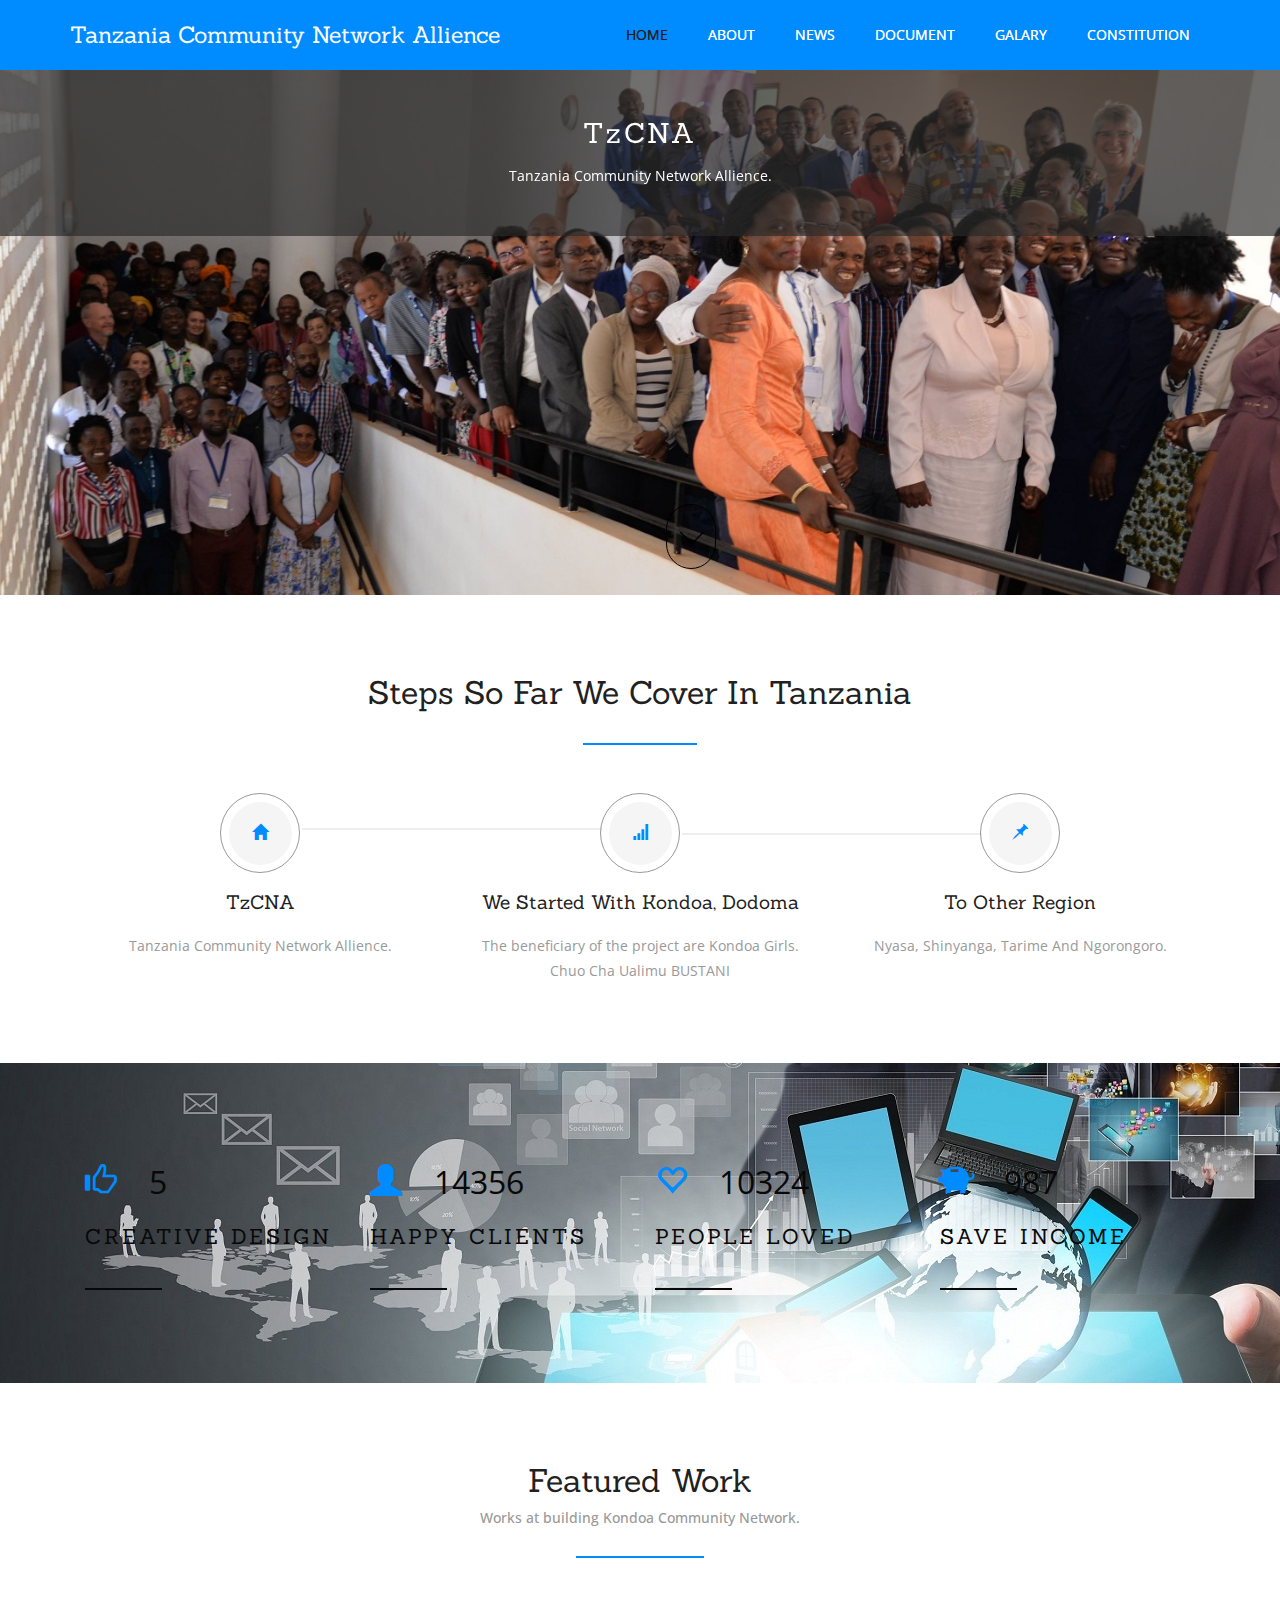
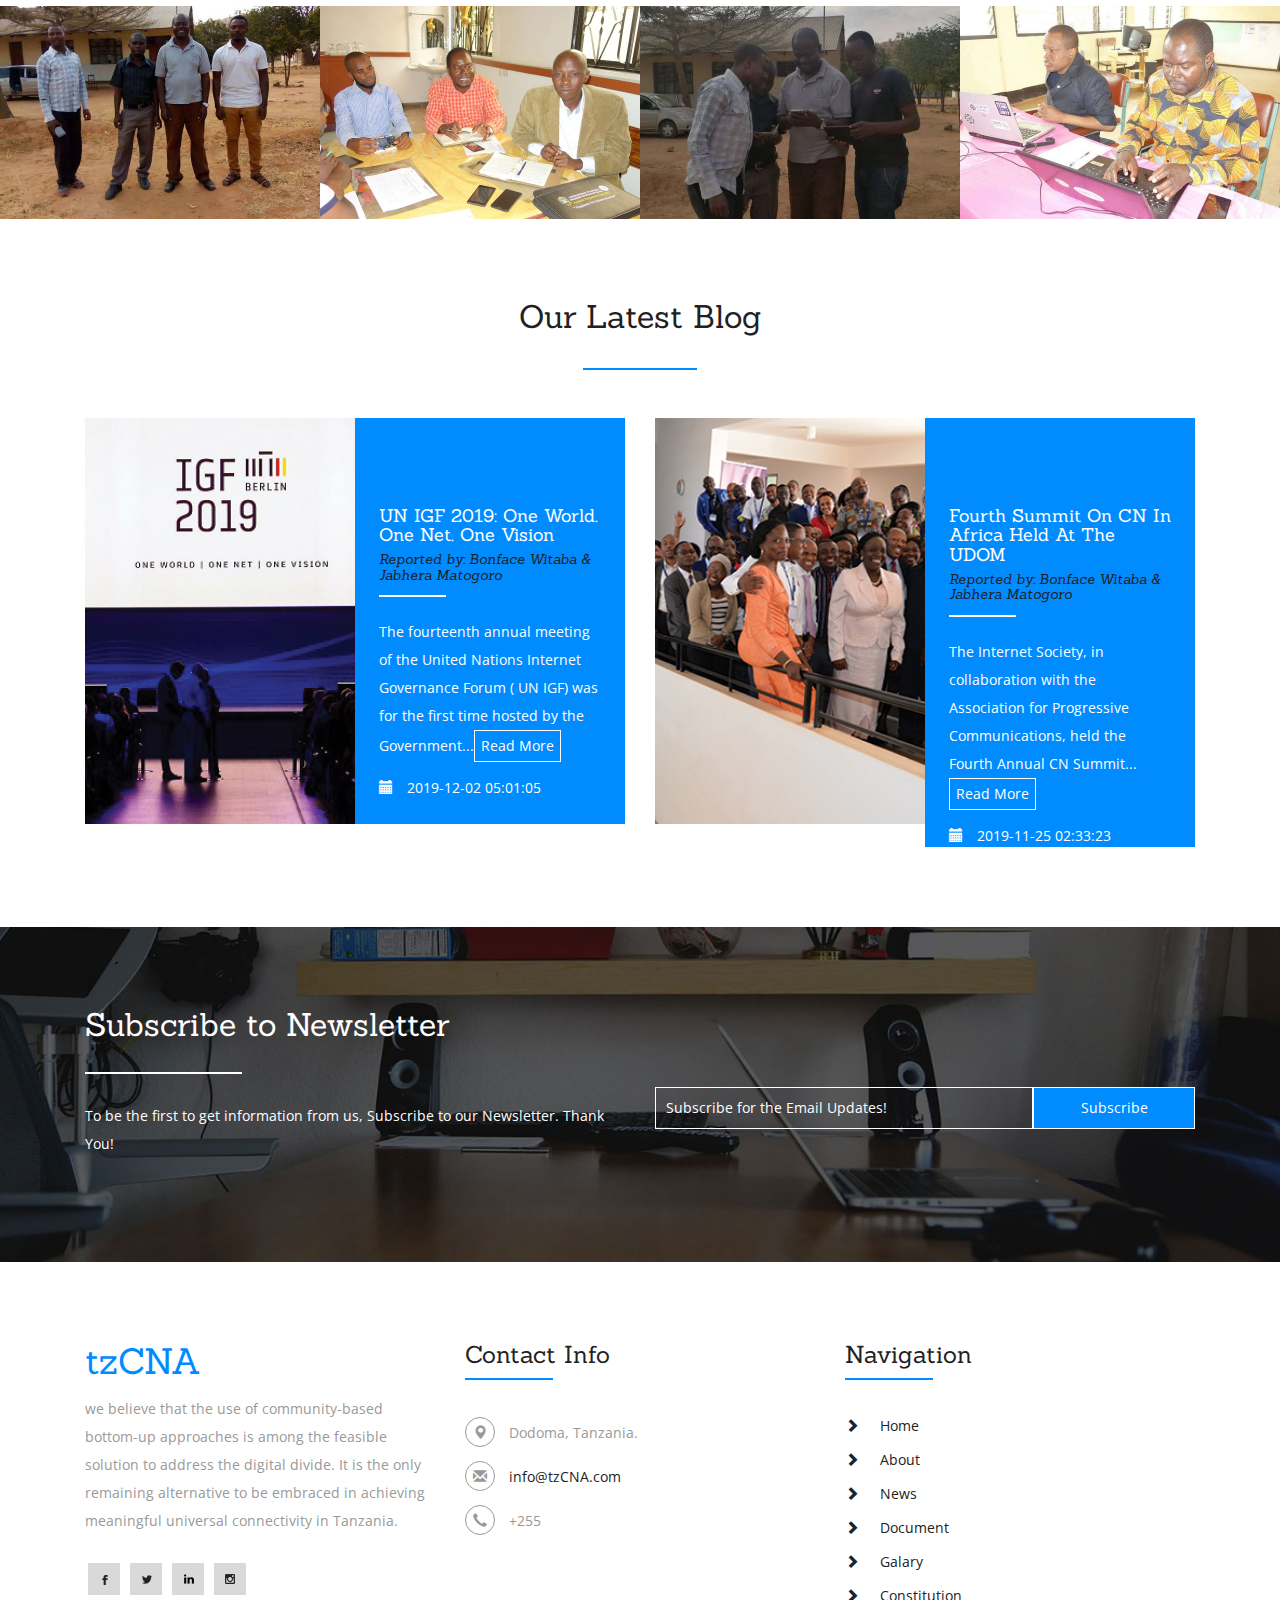
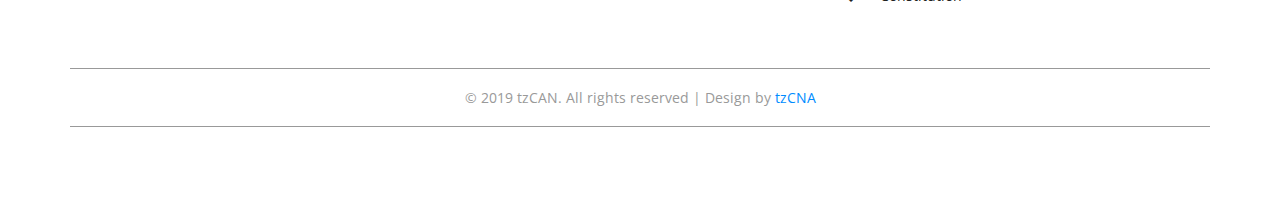
<file: index.html>
<!DOCTYPE html>
<html>
<head>
<link rel="icon" href="images/logo.png" type="image/png" sizes="16x16"/>
<title>tzCNA | Tanzania Community network Allience</title>
<!-- for-mobile-apps -->
<meta name="viewport" content="width=device-width, initial-scale=1">
<meta http-equiv="Content-Type" content="text/html; charset=utf-8" />
<meta name="keywords" content="Tanzania Community network Allience, internet society, ISOC, community network, Kondoa community network, KCN" />
<script type="application/x-javascript"> addEventListener("load", function() { setTimeout(hideURLbar, 0); }, false);
		function hideURLbar(){ window.scrollTo(0,1); } </script>
<!-- //for-mobile-apps -->
<link href="css/bootstrap.css" rel="stylesheet" type="text/css" media="all" />
<link href="css/style.css" rel="stylesheet" type="text/css" media="all" />
<!-- js -->
<script type="text/javascript" src="js/jquery-2.1.4.min.js"></script>
<!-- //js -->
<link href='//fonts.googleapis.com/css?family=Sanchez:400,400italic' rel='stylesheet' type='text/css'>
<link href='//fonts.googleapis.com/css?family=Open+Sans:400,300,300italic,400italic,600,600italic,700,700italic,800,800italic' rel='stylesheet' type='text/css'>
<!-- start-smoth-scrolling -->
<script type="text/javascript" src="js/move-top.js"></script>
<script type="text/javascript" src="js/easing.js"></script>
<script type="text/javascript">
	jQuery(document).ready(function($) {
		$(".scroll").click(function(event){		
			event.preventDefault();
			$('html,body').animate({scrollTop:$(this.hash).offset().top},1000);
		});
	});
</script>
<!-- start-smoth-scrolling -->
</head>
	
<body>
<!--navigation-->
	<div class="top-nav">
		<div class="container">
			<nav class="navbar navbar-default">
				<div class="navbar-header navbar-left">
					<button type="button" class="navbar-toggle collapsed" data-toggle="collapse" data-target="#bs-example-navbar-collapse-1">
						<span class="sr-only">Toggle navigation</span>
						<span class="icon-bar"></span>
						<span class="icon-bar"></span>
						<span class="icon-bar"></span>
					</button>
					<h4><a class="navbar-brand" href="index.html">Tanzania Community Network Allience</a></h4>
				</div>
				<!-- Collect the nav links, forms, and other content for toggling -->
				<div class="collapse navbar-collapse navbar-right" id="bs-example-navbar-collapse-1">
					<nav class="menu menu--shylock">
						<ul class="nav navbar-nav link-effect-7" id="link-effect-7">
							<li class="active"><a href="index.html" data-hover="Home">Home</a></li>
							<li><a href="about.html" data-hover="About">About</a></li>
							<li><a href="news.html" data-hover="News">News</a></li>
							<li><a href="#" data-hover="Document">Document</a></li>
							<li><a href="#" data-hover="Galary">Galary</a></li>
							<li><a href="#" data-hover="Constitution">Constitution</a></li>
						</ul>
					</nav>
				</div>
			</nav>	
		</div>	
	</div>	
<!--navigation-->
<!-- banner -->
	<div class="banner">
		<div class="w3l_banner_info">
			<div class="container">
				<section class="slider">
					<div class="flexslider">
						<ul class="slides">
							<li>
								<div class="w3l_banner_info_grid">
									<h3>tzCNA</h3>
									<p>Tanzania Community Network Allience.</p>
								</div>
							</li>
						</ul>
					</div>
				</section>
						<!-- flexSlider -->
							<link rel="stylesheet" href="css/flexslider.css" type="text/css" media="screen" property="" />
							<script defer src="js/jquery.flexslider.js"></script>
							<script type="text/javascript">
							$(window).load(function(){
							  $('.flexslider').flexslider({
								animation: "slide",
								start: function(slider){
								  $('body').removeClass('loading');
								}
							  });
							});
						  </script>
						<!-- //flexSlider -->
				<div class="w3ls_banner_scroll">
					<a href="#blog" class="scroll"></a>
				</div>
			</div>
		</div>
	</div>
<!-- //banner -->
<!-- steps -->
	<div class="steps">
		<div class="container">
			<h3 class="head">Steps so far we cover in Tanzania</h3>
			<p class="urna"></p>
			<div class="wthree_steps_grids">
				<div class="col-md-4 wthree_steps_grid">
					<div class="wthree_steps_grid1 wthree_steps_grid1_after">
						<div class="wthree_steps_grid1_sub">
							<span class="glyphicon glyphicon-home" aria-hidden="true"></span>
						</div>
					</div>
					<h4>tzCNA</h4>
					<p>Tanzania Community Network Allience. </p>
				</div>
				<div class="col-md-4 wthree_steps_grid">
					<div class="wthree_steps_grid1 wthree_steps_grid1_after">
						<div class="wthree_steps_grid1_sub">
							<span class="glyphicon glyphicon-signal" aria-hidden="true"></span>
						</div>
					</div>
					<h4>We started with Kondoa, Dodoma</h4>
					<p>The beneficiary of the project are Kondoa Girls. Chuo Cha Ualimu BUSTANI </p>
				</div>
				<div class="col-md-4 wthree_steps_grid">
					<div class="wthree_steps_grid1">
						<div class="wthree_steps_grid1_sub">
							<span class="glyphicon glyphicon-pushpin" aria-hidden="true"></span>
						</div>
					</div>
					<h4>To other region</h4>
					<p>Nyasa, Shinyanga, Tarime And Ngorongoro.</p>
				</div>
				<div class="clearfix"> </div>
			</div>
		</div>
	</div>
<!-- //steps -->
<!-- count-down -->
	<div class="count">
		<div class="container">
			<div class="col-md-3 agile_count_grid">
				<div class="agile_count_grid_left">
					<span class="glyphicon glyphicon-thumbs-up" aria-hidden="true"></span>
				</div>
				<div class="agile_count_grid_right">
					<p class="counter">5</p> 
				</div>
				<div class="clearfix"> </div>
				<h3>Creative Design</h3>
			</div>
			<div class="col-md-3 agile_count_grid">
				<div class="agile_count_grid_left">
					<span class="glyphicon glyphicon-user" aria-hidden="true"></span>
				</div>
				<div class="agile_count_grid_right">
					<p class="counter">14356</p> 
				</div>
				<div class="clearfix"> </div>
				<h3>Happy Clients</h3>
			</div>
			<div class="col-md-3 agile_count_grid">
				<div class="agile_count_grid_left">
					<span class="glyphicon glyphicon-heart-empty" aria-hidden="true"></span>
				</div>
				<div class="agile_count_grid_right">
					<p class="counter">10324</p> 
				</div>
				<div class="clearfix"> </div>
				<h3>People Loved</h3>
			</div>
			<div class="col-md-3 agile_count_grid">
				<div class="agile_count_grid_left">
					<span class="glyphicon glyphicon-piggy-bank" aria-hidden="true"></span>
				</div>
				<div class="agile_count_grid_right">
					<p class="counter">987</p> 
				</div>
				<div class="clearfix"> </div>
				<h3>Save Income</h3>
			</div>
			<div class="clearfix"> </div>
				<!-- Starts-Number-Scroller-Animation-JavaScript -->
					<script src="js/waypoints.min.js"></script> 
					<script src="js/counterup.min.js"></script> 
					<script>
						jQuery(document).ready(function( $ ) {
							$('.counter').counterUp({
								delay: 20,
								time: 1000
							});
						});
					</script>
				<!-- //Starts-Number-Scroller-Animation-JavaScript -->
		</div>
	</div>
<!-- //count-down -->
<!-- work -->
	<div class="work">
		<h3 class="head">Featured Work</h3>
		<p class="urna">Works at building Kondoa Community Network.</p>
		<div class="agileits_work_grids">
			<ul id="flexiselDemo1">			
				<li>
					<div class="agileits_work_grid view view-sixth">
						<img src="images/11.jpg" alt=" " class="img-responsive" />
						<div class="mask">
							<a href="#" class="info">Read More</a>
						</div>
					</div>
				</li>
				<li>
					<div class="agileits_work_grid view view-sixth">
						<img src="images/15.jpg" alt=" " class="img-responsive" />
						<div class="mask">
							<a href="#" class="info">Read More</a>
						</div>
					</div>
				</li>
				<li>
					<div class="agileits_work_grid view view-sixth">
						<img src="images/14.jpg" alt=" " class="img-responsive" />
						<div class="mask">
							<a href="#" class="info">Read More</a>
						</div>
					</div>
				</li>
				<li>
					<div class="agileits_work_grid view view-sixth">
						<img src="images/12.jpg" alt=" " class="img-responsive" />
						<div class="mask">
							<a href="#" class="info">Read More</a>
						</div>
					</div>
				</li>
			</ul>
				<script type="text/javascript">
					$(window).load(function() {
						$("#flexiselDemo1").flexisel({
							visibleItems: 4,
							animationSpeed: 1000,
							autoPlay: true,
							autoPlaySpeed: 3000,    		
							pauseOnHover: true,
							enableResponsiveBreakpoints: true,
							responsiveBreakpoints: { 
								portrait: { 
									changePoint:480,
									visibleItems: 1
								}, 
								landscape: { 
									changePoint:640,
									visibleItems:2
								},
								tablet: { 
									changePoint:768,
									visibleItems: 3
								}
							}
						});
						
					});
				</script>
				<script type="text/javascript" src="js/jquery.flexisel.js"></script>
		</div>
	</div>
<!-- //work -->
<!-- blog -->
	<div class="blog" id="blog">
		<div class="container">
			<h3 class="head">Our Latest Blog</h3>
			<p class="urna"></p>
			<div class="w3_blog_grids">
				<div class="col-md-6 w3_blog_grid">
					<div class="col-md-6 w3_blog_grid_left">
						<a href="#"><img src="images/7.jpg" alt=" " class="img-responsive" /></a>
					</div>
					<div class="col-md-6 w3_blog_grid_right">
						<h4><a href="#">UN IGF 2019: One World. One Net. One Vision</a></h4>
						<h5>Reported by: Bonface Witaba & Jabhera Matogoro</h5>
						<p> The fourteenth annual meeting of the United Nations 
							Internet Governance Forum ( UN IGF) was for the first time hosted by the Government...<a href="news-igf.html" class="info"><input type="submit"  value="Read More"></a>	
						</p>
						<ul>
							<li><span class="glyphicon glyphicon-calendar" aria-hidden="true"></span>2019-12-02 05:01:05</li>
							<li><span class="" aria-hidden="true"></span><a href="#"></a></li>
						</ul>
					</div>
					<div class="clearfix"> </div>
				</div>
				<div class="col-md-6 w3_blog_grid">
					<div class="col-md-6 w3_blog_grid_left">
						<a href="#"><img src="images/8.jpg" alt=" " class="img-responsive" /></a>
					</div>
					<div class="col-md-6 w3_blog_grid_right">
						<h4><a href="#">Fourth Summit on CN in Africa held at the UDOM</a></h4>
						<h5>Reported by: Bonface Witaba & Jabhera Matogoro</h5>
						<p> The Internet Society, in collaboration with the 
							Association for Progressive Communications, held the Fourth Annual CN Summit...<a href="news.html" class="info"><input type="submit"  value="Read More"></a>
						</p>
						<ul>
								<li><span class="glyphicon glyphicon-calendar" aria-hidden="true"></span>2019-11-25 02:33:23</li>
								<li><span class="" aria-hidden="true"></span><a href="#"></a></li>
						</ul>
					</div>
					<div class="clearfix"> </div>
				</div>
				<div class="clearfix"> </div>
			</div>
		</div>
	</div>
<!-- //blog -->
<!-- newsletter -->
	<div class="newsletter">
		<div class="container">
			<div class="col-md-6 w3agile_newsletter_left">
				<h3>Subscribe to Newsletter</h3>
				<p>To be the first to get information from us, Subscribe to our Newsletter. Thank You!</p>
			</div>
			<div class="col-md-6 w3agile_newsletter_right">
				<form action="#" method="post">
					<input type="email" name="Email" value="Subscribe for the Email Updates!" onfocus="this.value = '';" onblur="if (this.value == '') {this.value = 'Email';}" required="">
					<input type="submit" value="Subscribe">
				</form>
			</div>
			<div class="clearfix"> </div>
		</div>
	</div>
<!-- //newsletter -->
<!-- footer -->
	<div class="footer">
		<div class="container">
			<div class="agileinfo_footer_grids">
				<div class="col-md-4 agileinfo_footer_grid">
					<h2><a href="index.html">tzCNA</a></h2>
					<p>we believe that the use of community-based bottom-up approaches is among the feasible solution to address the digital divide. 
						It is the only remaining alternative to be embraced in achieving meaningful universal connectivity in Tanzania.</p>
					<ul class="social-icons">
						<li><a href="#" class="icon-button twitter"><i class="icon-twitter"></i><span></span></a></li>
						<li><a href="#" class="icon-button google"><i class="icon-google"></i><span></span></a></li>
						<li><a href="#" class="icon-button v"><i class="icon-v"></i><span></span></a></li>
						<li><a href="#" class="icon-button pinterest"><i class="pinterest"></i><span></span></a></li>
					</ul>
				</div>
				<div class="col-md-4 agileinfo_footer_grid">
					<h3>Contact Info</h3>
					<ul class="agileinfo_footer_grid_list">
						<li><i class="glyphicon glyphicon-map-marker" aria-hidden="true"></i>Dodoma, Tanzania.</li>
						<li><i class="glyphicon glyphicon-envelope" aria-hidden="true"></i><a href="#">info@tzCNA.com</a></li>
						<li><i class="glyphicon glyphicon-earphone" aria-hidden="true"></i>+255</li>
					</ul>
				</div>
				<div class="col-md-4 agileinfo_footer_grid">
					<h3>Navigation</h3>
					<ul class="agileinfo_footer_grid_nav">
						<li><span class="glyphicon glyphicon-chevron-right" aria-hidden="true"></span><a href="index.html">Home</a></li>
						<li><span class="glyphicon glyphicon-chevron-right" aria-hidden="true"></span><a href="about.html">About</a></li>
						<li><span class="glyphicon glyphicon-chevron-right" aria-hidden="true"></span><a href="news.html">News</a></li>
						<li><span class="glyphicon glyphicon-chevron-right" aria-hidden="true"></span><a href="#">Document</a></li>
						<li><span class="glyphicon glyphicon-chevron-right" aria-hidden="true"></span><a href="#">Galary</a></li>
						<li><span class="glyphicon glyphicon-chevron-right" aria-hidden="true"></span><a href="#">Constitution</a></li>
					</ul>
				</div>
				<div class="clearfix"> </div>
			</div>
			<div class="w3agile_footer_copy">
				<p>&copy; 2019 tzCAN. All rights reserved | Design by <a href="#">tzCNA</a></p>
			</div>
		</div>
	</div>
<!-- //footer -->
<!-- for bootstrap working -->
	<script src="js/bootstrap.js"></script>
<!-- //for bootstrap working -->
<!-- here stars scrolling icon -->
	<script type="text/javascript">
		$(document).ready(function() {
			/*
				var defaults = {
				containerID: 'toTop', // fading element id
				containerHoverID: 'toTopHover', // fading element hover id
				scrollSpeed: 1200,
				easingType: 'linear' 
				};
			*/
								
			$().UItoTop({ easingType: 'easeOutQuart' });
								
			});
	</script>
<!-- //here ends scrolling icon -->
</body>
</html>
</file>
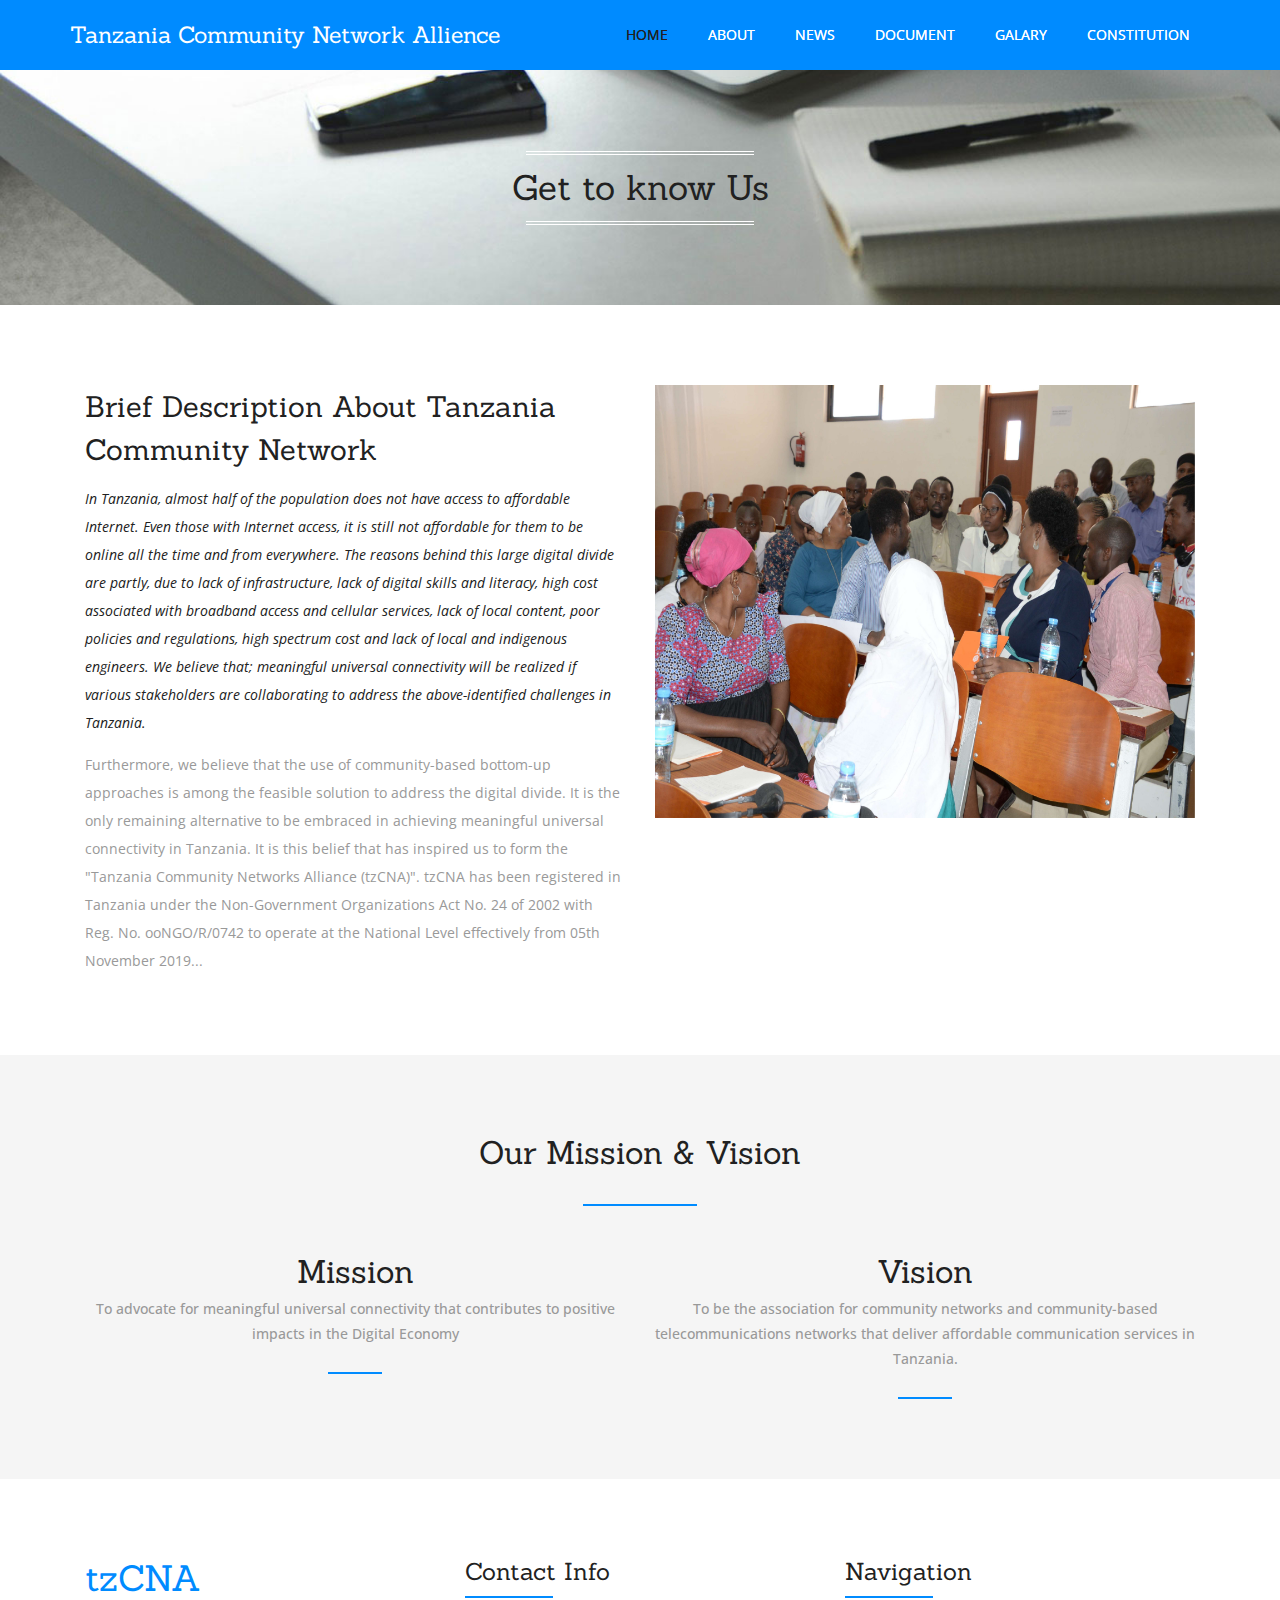
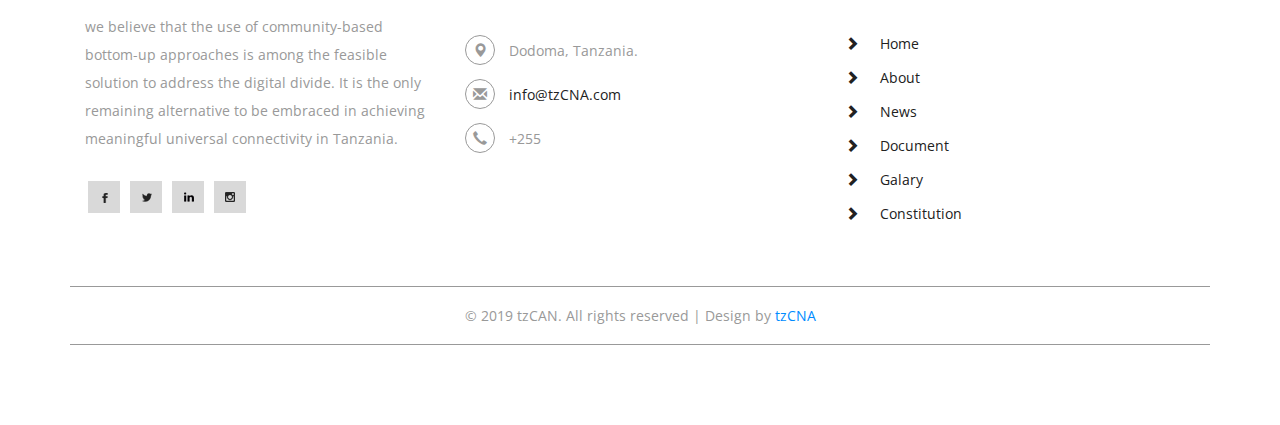
<file: about.html>
<!DOCTYPE html>
<html>
<head>
<link rel="icon" href="images/logo.png" type="image/png" sizes="16x16"/>
<title>tzCNA | Tanzania Community network Allience</title>
<!-- for-mobile-apps -->
<meta name="viewport" content="width=device-width, initial-scale=1">
<meta http-equiv="Content-Type" content="text/html; charset=utf-8" />
<meta name="keywords" content="Tanzania Community network Allience, internet society, ISOC, community network, Kondoa community network, KCN" />
<script type="application/x-javascript"> addEventListener("load", function() { setTimeout(hideURLbar, 0); }, false);
		function hideURLbar(){ window.scrollTo(0,1); } </script>
<!-- //for-mobile-apps -->
<link href="css/bootstrap.css" rel="stylesheet" type="text/css" media="all" />
<link href="css/style.css" rel="stylesheet" type="text/css" media="all" />
<!-- js -->
<script type="text/javascript" src="js/jquery-2.1.4.min.js"></script>
<!-- //js -->
<link href='//fonts.googleapis.com/css?family=Sanchez:400,400italic' rel='stylesheet' type='text/css'>
<link href='//fonts.googleapis.com/css?family=Open+Sans:400,300,300italic,400italic,600,600italic,700,700italic,800,800italic' rel='stylesheet' type='text/css'>
<!-- start-smoth-scrolling -->
<script type="text/javascript" src="js/move-top.js"></script>
<script type="text/javascript" src="js/easing.js"></script>
<script type="text/javascript">
	jQuery(document).ready(function($) {
		$(".scroll").click(function(event){		
			event.preventDefault();
			$('html,body').animate({scrollTop:$(this.hash).offset().top},1000);
		});
	});
</script>
<!-- start-smoth-scrolling -->
</head>
	
<body>
<!--navigation-->
	<div class="top-nav">
		<div class="container">
			<nav class="navbar navbar-default">
				<div class="navbar-header navbar-left">
					<button type="button" class="navbar-toggle collapsed" data-toggle="collapse" data-target="#bs-example-navbar-collapse-1">
						<span class="sr-only">Toggle navigation</span>
						<span class="icon-bar"></span>
						<span class="icon-bar"></span>
						<span class="icon-bar"></span>
					</button>
					<h4><a class="navbar-brand" href="index.html">Tanzania Community Network Allience</a></h4>
				</div>
				<!-- Collect the nav links, forms, and other content for toggling -->
				<div class="collapse navbar-collapse navbar-right" id="bs-example-navbar-collapse-1">
					<nav class="menu menu--shylock">
						<ul class="nav navbar-nav link-effect-7" id="link-effect-7">
							<li class="active"><a href="index.html" data-hover="Home">Home</a></li>
							<li><a href="about.html" data-hover="About">About</a></li>
							<li><a href="news.html" data-hover="News">News</a></li>
							<li><a href="#" data-hover="Document">Document</a></li>
							<li><a href="#" data-hover="Galary">Galary</a></li>
							<li><a href="#" data-hover="Constitution">Constitution</a></li>
						</ul>
					</nav>
				</div>
			</nav>	
		</div>	
	</div>	
<!--navigation-->
<!-- banner1 -->
	<div class="banner1">
		<div class="container">
			<h3>Get to know Us</h3>
		</div>
	</div>
<!-- //banner1 -->
<!-- about -->
	<div class="about">
		<div class="container">
			<div class="col-md-6 w3_about_grid">
				<h3>Brief Description about Tanzania community network </h3>
				<p><i>In Tanzania, almost half of the population does not have access to affordable Internet. 
					Even those with Internet access, it is still not affordable for them to be online all the time and from everywhere. 
					The reasons behind this large digital divide are partly, due to lack of infrastructure, lack of digital skills and literacy, 
					high cost associated with broadband access and cellular services, lack of local content, poor policies and regulations, 
					high spectrum cost and lack of local and indigenous engineers. We believe that; 
					meaningful universal connectivity will be realized if various stakeholders are collaborating to address the above-identified challenges in Tanzania.</i>
					
					Furthermore, we believe that the use of community-based bottom-up approaches is among the feasible solution to address the digital divide. 
					It is the only remaining alternative to be embraced in achieving meaningful universal connectivity in Tanzania. 
					It is this belief that has inspired us to form the "Tanzania Community Networks Alliance (tzCNA)". 
					tzCNA has been registered in Tanzania under the Non-Government Organizations Act No. 24 of 2002 with Reg. No. ooNGO/R/0742 to operate at the National Level effectively from 05th November 2019...
				</p>
			</div>
			<div class="col-md-6 w3_about_grid">
				<img src="images/16.jpg" alt=" " class="img-responsive" />
			</div>
			<div class="clearfix"> </div>
		</div>
	</div>
<!-- //about -->
<!-- skills -->
	<div class="skills">
		<div class="container">
			<h3 class="head">Our Mission & Vision</h3>
			<p class="urna"></p>
			<div class="agileits_skills_grids">
				<div class="col-md-6 agileits_skills_grid">
					<div class='bar_group'>
						<h3 class="head">Mission</h3>
						<p class="urna"> To advocate for meaningful universal connectivity 
							that contributes to positive impacts in the Digital Economy
						</p>
					</div>
				</div>
				<div class="col-md-6 agileits_skills_grid">
					<div class='bar_group'>
						<h3 class="head">Vision</h3>
						<p class="urna">To be the association for community networks and community-based 
										telecommunications networks that deliver affordable communication services in Tanzania.
						</p>
					</div>
				</div>
				<div class="clearfix"> </div>
			</div>
			<script src="js/bars.js"></script>
		</div>
	</div>
<!-- //skills -->

<!-- footer -->
	<div class="footer">
		<div class="container">
			<div class="agileinfo_footer_grids">
				<div class="col-md-4 agileinfo_footer_grid">
					<h2><a href="index.html">tzCNA</a></h2>
					<p>we believe that the use of community-based bottom-up approaches is among the feasible solution to address the digital divide. 
						It is the only remaining alternative to be embraced in achieving meaningful universal connectivity in Tanzania.</p>
					<ul class="social-icons">
						<li><a href="#" class="icon-button twitter"><i class="icon-twitter"></i><span></span></a></li>
						<li><a href="#" class="icon-button google"><i class="icon-google"></i><span></span></a></li>
						<li><a href="#" class="icon-button v"><i class="icon-v"></i><span></span></a></li>
						<li><a href="#" class="icon-button pinterest"><i class="pinterest"></i><span></span></a></li>
					</ul>
				</div>
				<div class="col-md-4 agileinfo_footer_grid">
					<h3>Contact Info</h3>
					<ul class="agileinfo_footer_grid_list">
						<li><i class="glyphicon glyphicon-map-marker" aria-hidden="true"></i>Dodoma, Tanzania.</li>
						<li><i class="glyphicon glyphicon-envelope" aria-hidden="true"></i><a href="#">info@tzCNA.com</a></li>
						<li><i class="glyphicon glyphicon-earphone" aria-hidden="true"></i>+255</li>
					</ul>
				</div>
				<div class="col-md-4 agileinfo_footer_grid">
					<h3>Navigation</h3>
					<ul class="agileinfo_footer_grid_nav">
						<li><span class="glyphicon glyphicon-chevron-right" aria-hidden="true"></span><a href="index.html">Home</a></li>
						<li><span class="glyphicon glyphicon-chevron-right" aria-hidden="true"></span><a href="about.html">About</a></li>
						<li><span class="glyphicon glyphicon-chevron-right" aria-hidden="true"></span><a href="news.html">News</a></li>
						<li><span class="glyphicon glyphicon-chevron-right" aria-hidden="true"></span><a href="#">Document</a></li>
						<li><span class="glyphicon glyphicon-chevron-right" aria-hidden="true"></span><a href="#">Galary</a></li>
						<li><span class="glyphicon glyphicon-chevron-right" aria-hidden="true"></span><a href="#">Constitution</a></li>
					</ul>
				</div>
				<div class="clearfix"> </div>
			</div>
			<div class="w3agile_footer_copy">
				<p>&copy; 2019 tzCAN. All rights reserved | Design by <a href="#">tzCNA</a></p>
			</div>
		</div>
	</div>
<!-- //footer -->
<!-- for bootstrap working -->
	<script src="js/bootstrap.js"></script>
<!-- //for bootstrap working -->
<!-- here stars scrolling icon -->
	<script type="text/javascript">
		$(document).ready(function() {
			/*
				var defaults = {
				containerID: 'toTop', // fading element id
				containerHoverID: 'toTopHover', // fading element hover id
				scrollSpeed: 1200,
				easingType: 'linear' 
				};
			*/
								
			$().UItoTop({ easingType: 'easeOutQuart' });
								
			});
	</script>
<!-- //here ends scrolling icon -->
</body>
</html>
</file>
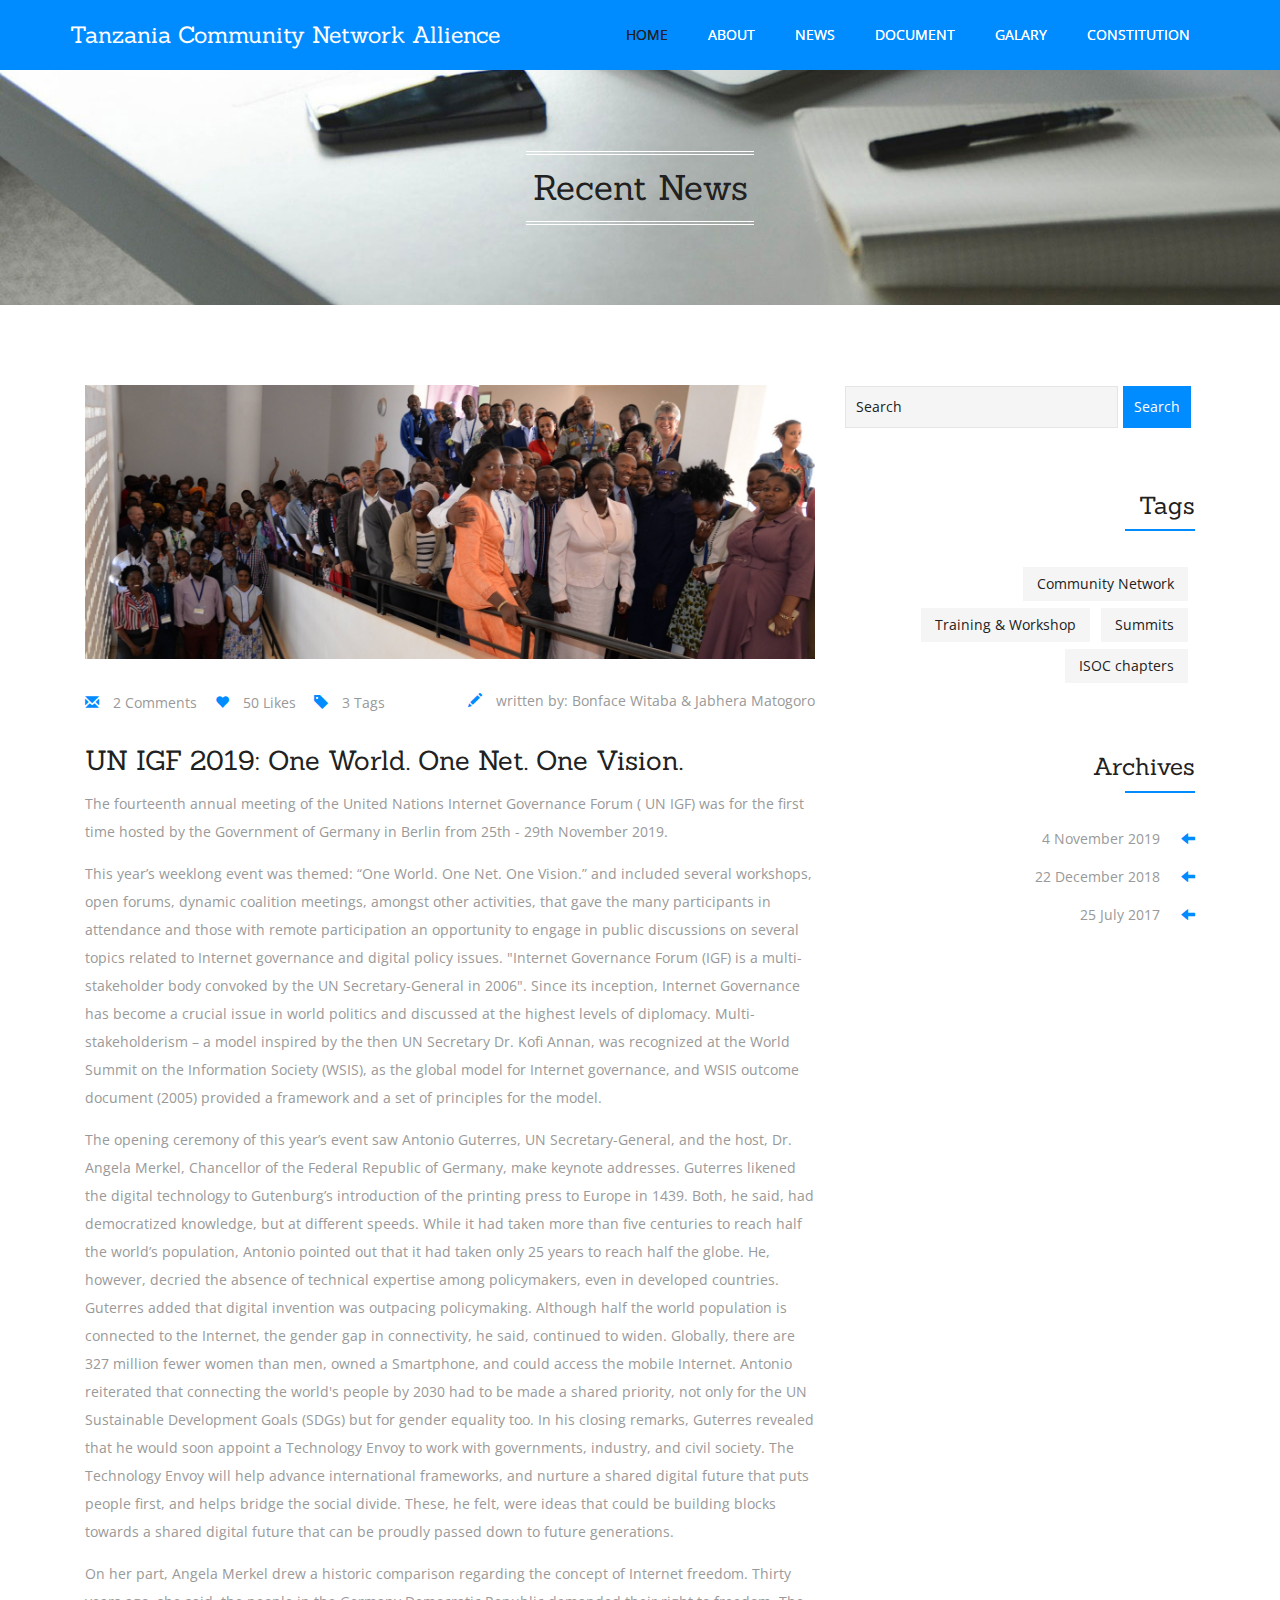
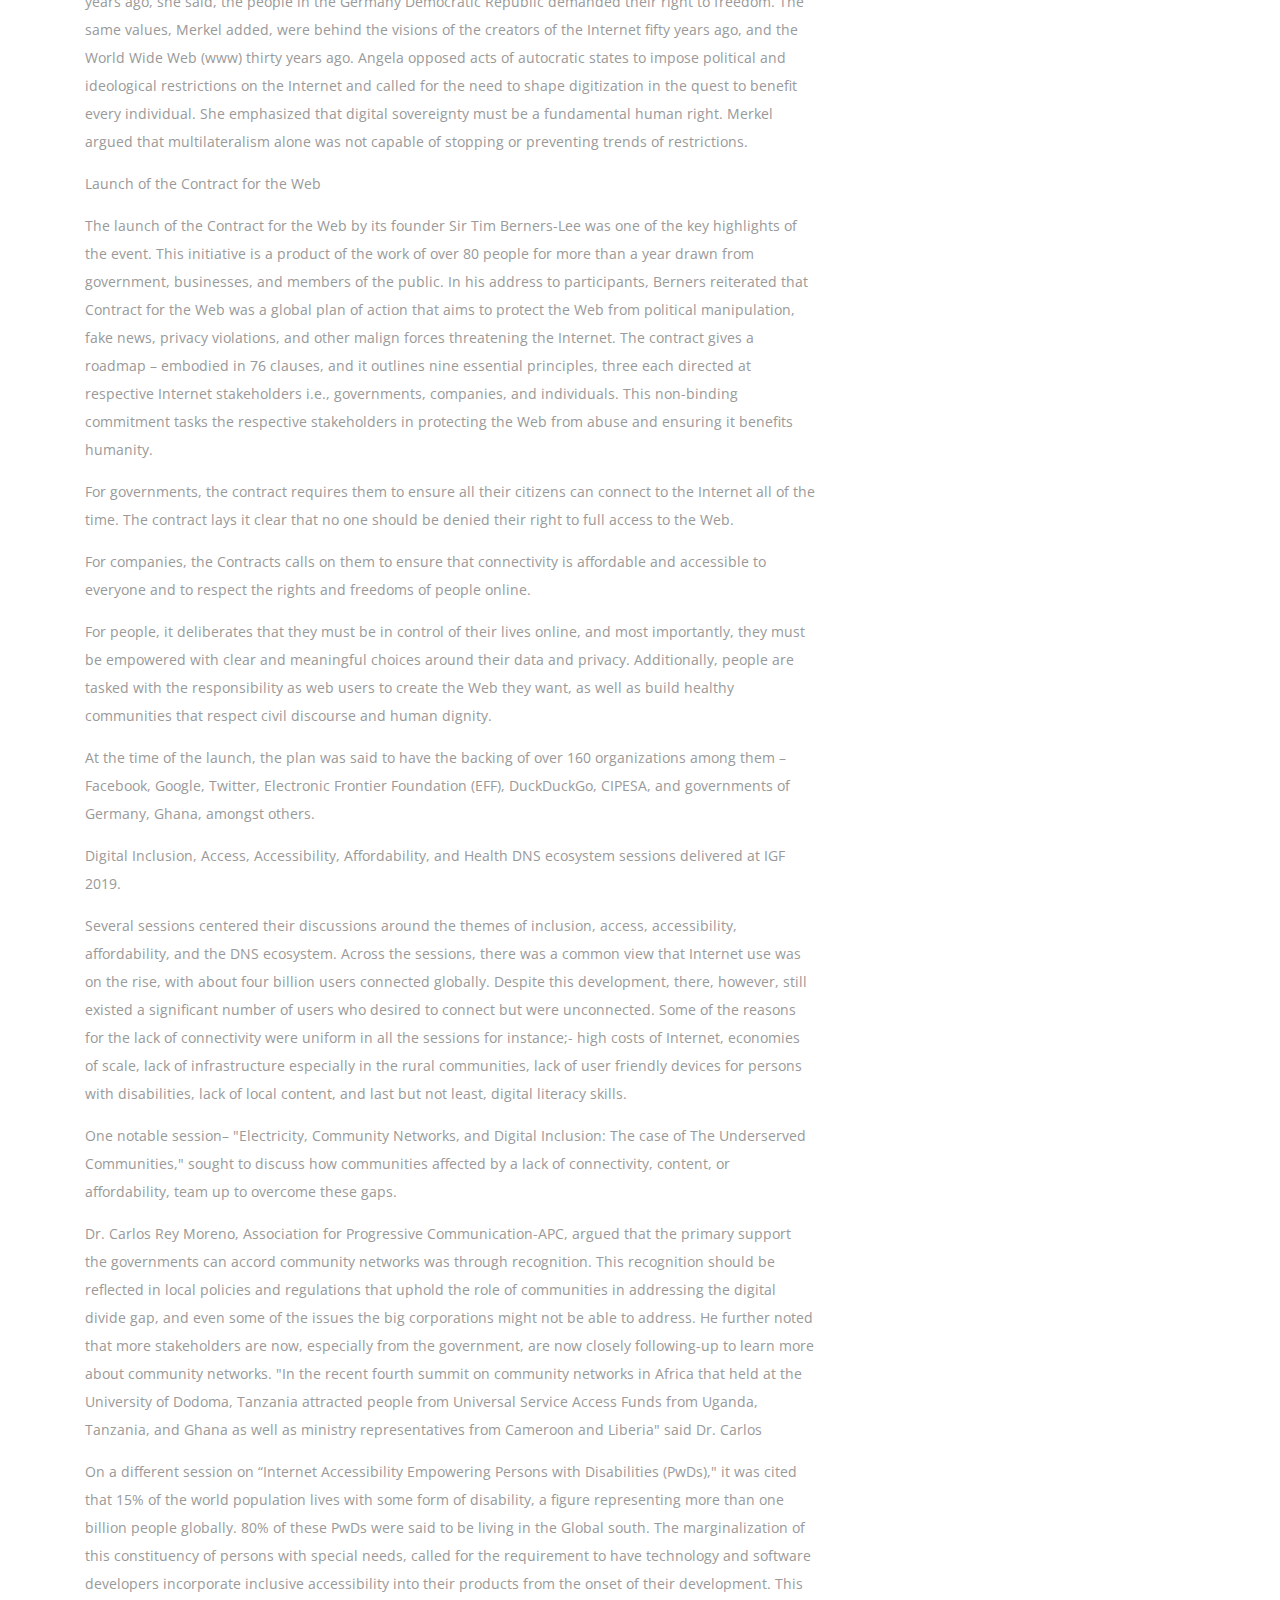
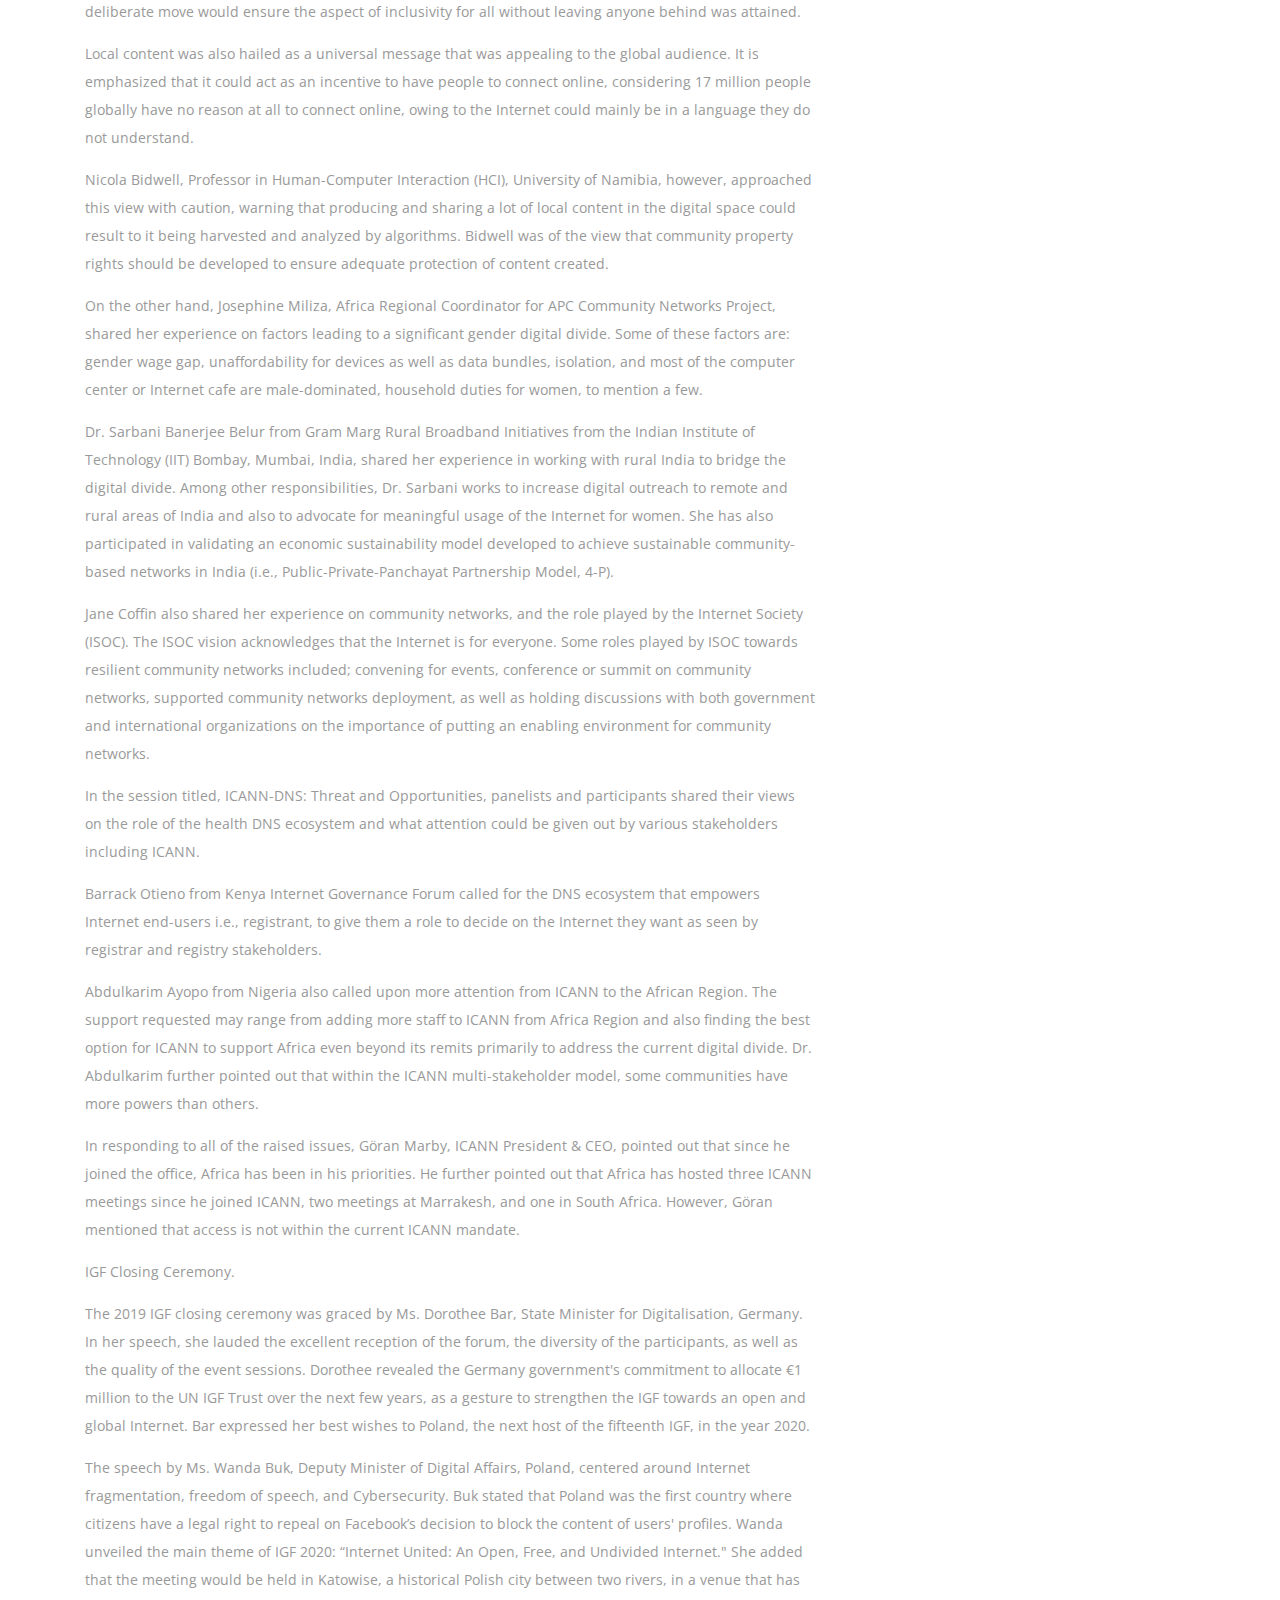
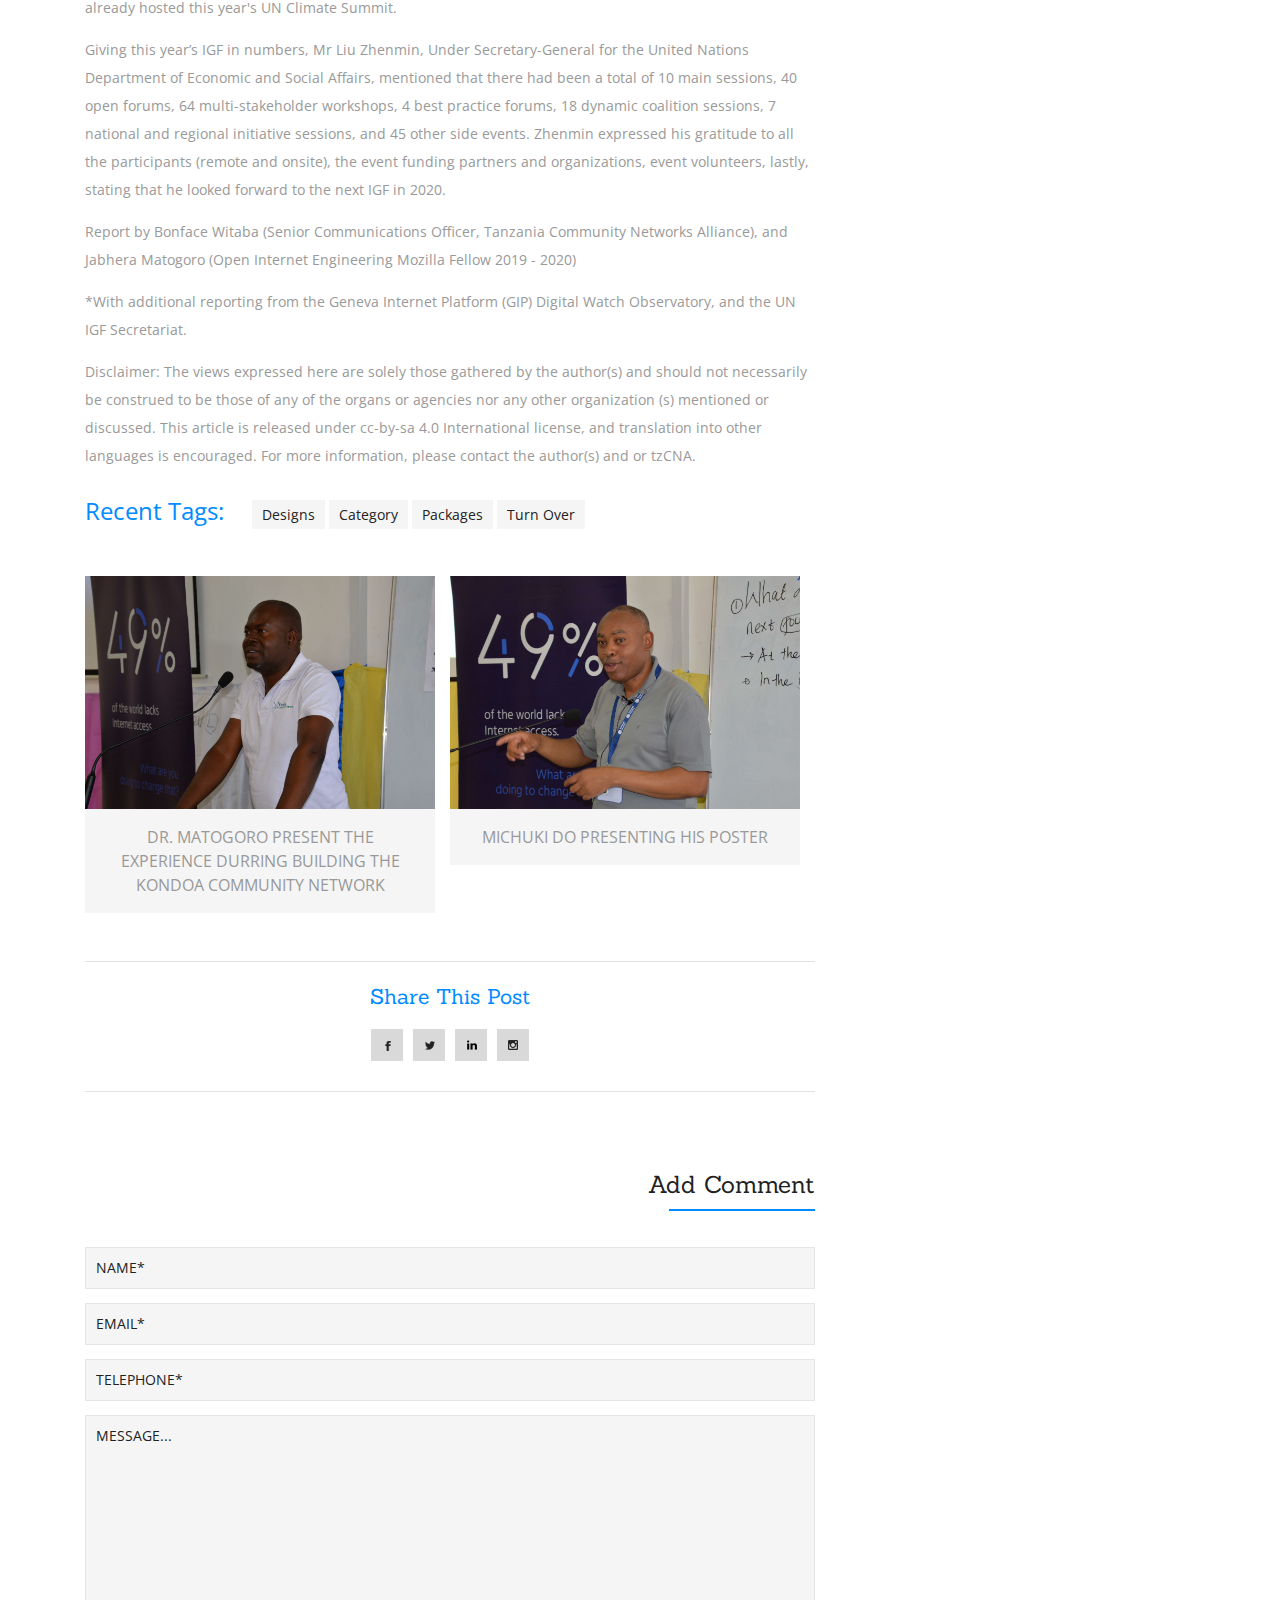
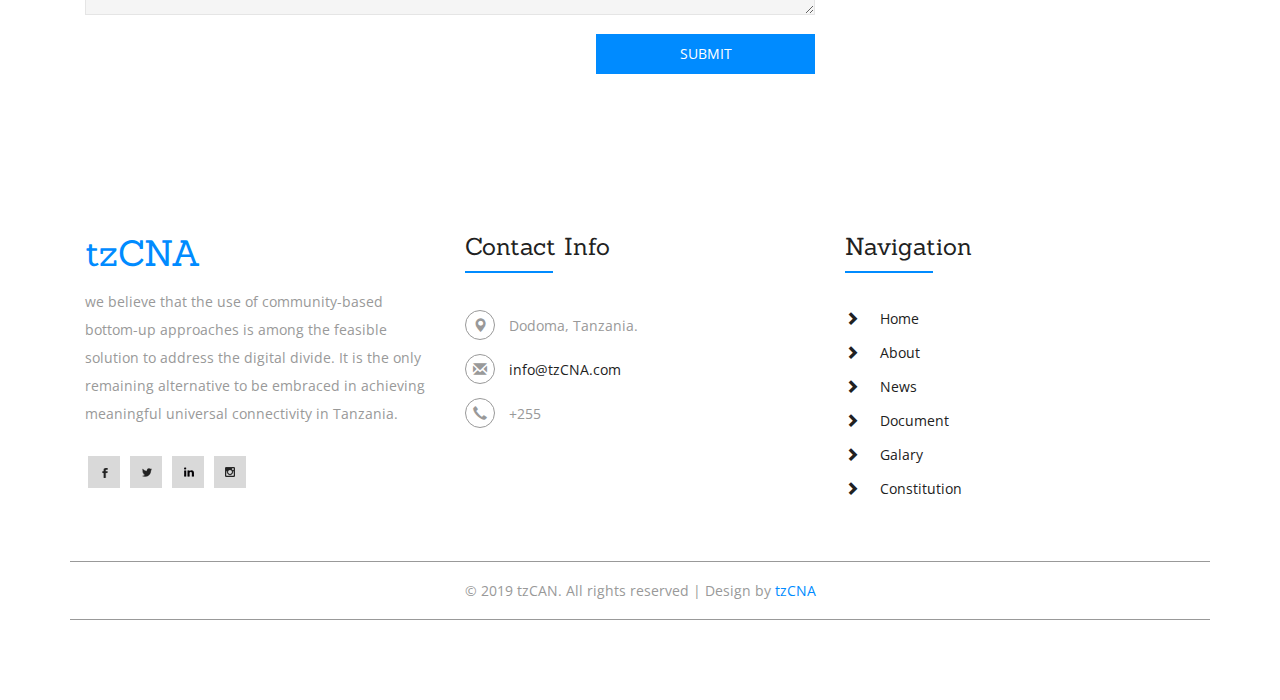
<file: news-igf.html>
<!DOCTYPE html>
<html>
<head>
<link rel="icon" href="images/logo.png" type="image/png" sizes="16x16"/>
<title>tzCNA | Tanzania Community network Allience</title>
<!-- for-mobile-apps -->
<meta name="viewport" content="width=device-width, initial-scale=1">
<meta http-equiv="Content-Type" content="text/html; charset=utf-8" />
<meta name="keywords" content="Tanzania Community network Allience, internet society, ISOC, community network, Kondoa community network, KCN" />
<script type="application/x-javascript"> addEventListener("load", function() { setTimeout(hideURLbar, 0); }, false);
		function hideURLbar(){ window.scrollTo(0,1); } </script>
<!-- //for-mobile-apps -->
<link href="css/bootstrap.css" rel="stylesheet" type="text/css" media="all" />
<link href="css/style.css" rel="stylesheet" type="text/css" media="all" />
<!-- js -->
<script type="text/javascript" src="js/jquery-2.1.4.min.js"></script>
<!-- //js -->
<link href='//fonts.googleapis.com/css?family=Sanchez:400,400italic' rel='stylesheet' type='text/css'>
<link href='//fonts.googleapis.com/css?family=Open+Sans:400,300,300italic,400italic,600,600italic,700,700italic,800,800italic' rel='stylesheet' type='text/css'>
<!-- start-smoth-scrolling -->
<script type="text/javascript" src="js/move-top.js"></script>
<script type="text/javascript" src="js/easing.js"></script>
<script type="text/javascript">
	jQuery(document).ready(function($) {
		$(".scroll").click(function(event){		
			event.preventDefault();
			$('html,body').animate({scrollTop:$(this.hash).offset().top},1000);
		});
	});
</script>
<!-- start-smoth-scrolling -->
</head>
	
<body>
<!--navigation-->
	<div class="top-nav">
		<div class="container">
			<nav class="navbar navbar-default">
				<div class="navbar-header navbar-left">
					<button type="button" class="navbar-toggle collapsed" data-toggle="collapse" data-target="#bs-example-navbar-collapse-1">
						<span class="sr-only">Toggle navigation</span>
						<span class="icon-bar"></span>
						<span class="icon-bar"></span>
						<span class="icon-bar"></span>
					</button>
					<h4><a class="navbar-brand" href="index.html">Tanzania Community Network Allience</a></h4>
				</div>
				<!-- Collect the nav links, forms, and other content for toggling -->
				<div class="collapse navbar-collapse navbar-right" id="bs-example-navbar-collapse-1">
					<nav class="menu menu--shylock">
						<ul class="nav navbar-nav link-effect-7" id="link-effect-7">
							<li class="active"><a href="index.html" data-hover="Home">Home</a></li>
							<li><a href="about.html" data-hover="About">About</a></li>
							<li><a href="news.html" data-hover="News">News</a></li>
							<li><a href="#" data-hover="Document">Document</a></li>
							<li><a href="#" data-hover="Galary">Galary</a></li>
							<li><a href="#" data-hover="Constitution">Constitution</a></li>
						</ul>
					</nav>
				</div>
			</nav>	
		</div>	
	</div>	
<!--navigation-->
<!-- banner1 -->
	<div class="banner1">
		<div class="container">
			<h3>Recent News</h3>
		</div>
	</div>
<!-- //banner1 -->
<!-- single -->
	<div class="single">
		<div class="container">
			<div class="col-md-8 w3agile_single_left">
				<div class="w3agile_single_left1">
					<img src="images/banner1.jpg" alt=" " class="img-responsive" />
					<ul>
						<li><span class="glyphicon glyphicon-envelope" aria-hidden="true"></span><a href="#">2 Comments</a></li>
						<li><span class="glyphicon glyphicon-heart" aria-hidden="true"></span><a href="#">50 Likes</a></li>
						<li><span class="glyphicon glyphicon-tag" aria-hidden="true"></span><a href="#">3 Tags</a></li>
						<li><span class="glyphicon glyphicon-pencil" aria-hidden="true"></span>written by: Bonface Witaba & Jabhera Matogoro</li>
					</ul>
					<h4>UN IGF 2019: One World. One Net. One Vision.</h4>
					<p> The fourteenth annual meeting of the United Nations Internet Governance Forum ( UN IGF) was for the first time hosted 
						by the Government of Germany in Berlin from 25th - 29th November 2019.</p>

					<p>	This year’s weeklong event was themed: “One World. One Net. One Vision.” and included several workshops, open forums, 
						dynamic coalition meetings, amongst other activities, that gave the many participants in attendance and those with remote 
						participation an opportunity to engage in public discussions on several topics related to Internet governance and digital 
						policy issues. "Internet Governance Forum (IGF) is a multi-stakeholder body convoked by the UN Secretary-General in 2006". 
						Since its inception, Internet Governance has become a crucial issue in world politics and discussed at the highest levels of 
						diplomacy. Multi-stakeholderism – a model inspired by the then UN Secretary Dr. Kofi Annan, was recognized at the World Summit 
						on the Information Society (WSIS), as the global model for Internet governance, and WSIS outcome document (2005) provided a framework 
						and a set of principles for the model.</p>

					<p>	The opening ceremony of this year’s event saw Antonio Guterres, UN Secretary-General, and the host, Dr. Angela Merkel, 
						Chancellor of the Federal Republic of Germany, make keynote addresses. Guterres likened the digital technology to Gutenburg’s 
						introduction of the printing press to Europe in 1439. Both, he said, had democratized knowledge, but at different speeds. 
						While it had taken more than five centuries to reach half the world’s population, Antonio pointed out that it had taken only 
						25 years to reach half the globe. He, however, decried the absence of technical expertise among policymakers, even in developed 
						countries. Guterres added that digital invention was outpacing policymaking. Although half the world population is connected to 
						the Internet, the gender gap in connectivity, he said, continued to widen. Globally, there are 327 million fewer women than men, 
						owned a Smartphone, and could access the mobile Internet. Antonio reiterated that connecting the world's people by 2030 had to be 
						made a shared priority, not only for the UN Sustainable Development Goals (SDGs) but for gender equality too. In his closing remarks, 
						Guterres revealed that he would soon appoint a Technology Envoy to work with governments, industry, and civil society. The Technology 
						Envoy will help advance international frameworks, and nurture a shared digital future that puts people first, and helps bridge the 
						social divide. These, he felt, were ideas that could be building blocks towards a shared digital future that can be proudly passed down 
						to future generations.</p>

					<p>	On her part, Angela Merkel drew a historic comparison regarding the concept of Internet freedom. Thirty years ago, she said, the people 
						in the Germany Democratic Republic demanded their right to freedom. The same values, Merkel added, were behind the visions of the creators 
						of the Internet fifty years ago, and the World Wide Web (www) thirty years ago. Angela opposed acts of autocratic states to impose political 
						and ideological restrictions on the Internet and called for the need to shape digitization in the quest to benefit every individual. 
						She emphasized that digital sovereignty must be a fundamental human right. Merkel argued that multilateralism alone was not capable of stopping 
						or preventing trends of restrictions.</p>
							
					<p> Launch of the Contract for the Web</p>
							
					<p> The launch of the Contract for the Web by its founder Sir Tim Berners-Lee was one of the key highlights of the event. This initiative is a 
						product of the work of over 80 people for more than a year drawn from government, businesses, and members of the public. In his address to 
						participants, Berners reiterated that Contract for the Web was a global plan of action that aims to protect the Web from political manipulation, 
						fake news, privacy violations, and other malign forces threatening the Internet. The contract gives a roadmap – embodied in 76 clauses, 
						and it outlines nine essential principles, three each directed at respective Internet stakeholders i.e., governments, companies, and individuals. 
						This non-binding commitment tasks the respective stakeholders in protecting the Web from abuse and ensuring it benefits humanity.</p>

					<p>	For governments, the contract requires them to ensure all their citizens can connect to the Internet all of the time. The contract lays it clear 
						that no one should be denied their right to full access to the Web.</p>
							
					<p>	For companies, the Contracts calls on them to ensure that connectivity is affordable and accessible to everyone and to respect the rights and freedoms 
						of people online.</p>

					<p>	For people, it deliberates that they must be in control of their lives online, and most importantly, they must be empowered with clear and 
						meaningful choices around their data and privacy. Additionally, people are tasked with the responsibility as web users to create the Web they 
						want, as well as build healthy communities that respect civil discourse and human dignity.</p>

					<p>	At the time of the launch, the plan was said to have the backing of over 160 organizations among them – Facebook, Google, Twitter, Electronic 
						Frontier Foundation (EFF), DuckDuckGo, CIPESA, and governments of Germany, Ghana, amongst others.</p>

					<p> Digital Inclusion, Access, Accessibility, Affordability, and Health DNS ecosystem sessions delivered at IGF 2019.</p>
							
					<p> Several sessions centered their discussions around the themes of inclusion, access, accessibility, affordability, and the DNS ecosystem. 
						Across the sessions, there was a common view that Internet use was on the rise, with about four billion users connected globally. Despite 
						this development, there, however, still existed a significant number of users who desired to connect but were unconnected. Some of the reasons 
						for the lack of connectivity were uniform in all the sessions for instance;- high costs of Internet, economies of scale, lack of infrastructure 
						especially in the rural communities, lack of user friendly devices for persons with disabilities, lack of local content, and last but not least, 
						digital literacy skills.</p>
							
					<p> One notable session– "Electricity, Community Networks, and Digital Inclusion: The case of The Underserved Communities," sought to discuss how 
						communities affected by a lack of connectivity, content, or affordability, team up to overcome these gaps.</p>

					<p> Dr. Carlos Rey Moreno, Association for Progressive Communication-APC, argued that the primary support the governments can accord community 
						networks was through recognition. This recognition should be reflected in local policies and regulations that uphold the role of communities in 
						addressing the digital divide gap, and even some of the issues the big corporations might not be able to address. He further noted that more 
						stakeholders are now, especially from the government, are now closely following-up to learn more about community networks. "In the recent fourth 
						summit on community networks in Africa that held at the University of Dodoma, Tanzania attracted people from Universal Service Access Funds from 
						Uganda, Tanzania, and Ghana as well as ministry representatives from Cameroon and Liberia" said Dr. Carlos</p>
					
					<p> On a different session on “Internet Accessibility Empowering Persons with Disabilities (PwDs)," it was cited that 15% of the world population lives 
						with some form of disability, a figure representing more than one billion people globally. 80% of these PwDs were said to be living in the Global 
						south. The marginalization of this constituency of persons with special needs, called for the requirement to have technology and software developers 
						incorporate inclusive accessibility into their products from the onset of their development. This deliberate move would ensure the aspect of inclusivity 
						for all without leaving anyone behind was attained.</p>

					<p>	Local content was also hailed as a universal message that was appealing to the global audience. It is emphasized that it could act as an incentive 
						to have people to connect online, considering 17 million people globally have no reason at all to connect online, owing to the Internet could mainly 
						be in a language they do not understand.</p>

					<p> Nicola Bidwell, Professor in Human-Computer Interaction (HCI), University of Namibia, however, approached this view with caution, warning that 
						producing and sharing a lot of local content in the digital space could result to it being harvested and analyzed by algorithms. Bidwell was of 
						the view that community property rights should be developed to ensure adequate protection of content created.</p>
							
					<p>	On the other hand, Josephine Miliza, Africa Regional Coordinator for APC Community Networks Project, shared her experience on factors leading to 
						a significant gender digital divide. Some of these factors are: gender wage gap, unaffordability for devices as well as data bundles, isolation, 
						and most of the computer center or Internet cafe are male-dominated, household duties for women, to mention a few.</p>
							
					<p>	Dr. Sarbani Banerjee Belur from Gram Marg Rural Broadband Initiatives from the Indian Institute of Technology (IIT) Bombay, Mumbai, India, shared 
						her experience in working with rural India to bridge the digital divide. Among other responsibilities, Dr. Sarbani works to increase digital 
						outreach to remote and rural areas of India and also to advocate for meaningful usage of the Internet for women. She has also participated in 
						validating an economic sustainability model developed to achieve sustainable community-based networks in India (i.e., Public-Private-Panchayat 
						Partnership Model, 4-P).</p>
							
					<p>	Jane Coffin also shared her experience on community networks, and the role played by the Internet Society (ISOC). The ISOC vision acknowledges that 
						the Internet is for everyone. Some roles played by ISOC towards resilient community networks included; convening for events, conference or summit on 
						community networks, supported community networks deployment, as well as holding discussions with both government and international organizations on 
						the importance of putting an enabling environment for community networks.</p>
							
					<p>	In the session titled, ICANN-DNS: Threat and Opportunities, panelists and participants shared their views on the role of the health DNS ecosystem 
						and what attention could be given out by various stakeholders including ICANN.</p>
							
					<p>	Barrack Otieno from Kenya Internet Governance Forum called for the DNS ecosystem that empowers Internet end-users i.e., registrant, to give them a 
						role to decide on the Internet they want as seen by registrar and registry stakeholders.</p>
							
					<p>	Abdulkarim Ayopo from Nigeria also called upon more attention from ICANN to the African Region. The support requested may range from adding more staff 
						to ICANN from Africa Region and also finding the best option for ICANN to support Africa even beyond its remits primarily to address the current digital 
						divide. Dr. Abdulkarim further pointed out that within the ICANN multi-stakeholder model, some communities have more powers than others.</p>
							
					<p>	In responding to all of the raised issues, Göran Marby, ICANN President & CEO, pointed out that since he joined the office, Africa has been in his 
						priorities. He further pointed out that Africa has hosted three ICANN meetings since he joined ICANN, two meetings at Marrakesh, and one in South 
						Africa. However, Göran mentioned that access is not within the current ICANN mandate.</p>
							
					<p>	IGF Closing Ceremony.</p>
							
					<p>	The 2019 IGF closing ceremony was graced by Ms. Dorothee Bar, State Minister for Digitalisation, Germany. In her speech, she lauded the excellent 
						reception of the forum, the diversity of the participants, as well as the quality of the event sessions. Dorothee revealed the Germany government's 
						commitment to allocate €1 million to the UN IGF Trust over the next few years, as a gesture to strengthen the IGF towards an open and global Internet. 
						Bar expressed her best wishes to Poland, the next host of the fifteenth IGF, in the year 2020.</p>
							
					<p>	The speech by Ms. Wanda Buk, Deputy Minister of Digital Affairs, Poland, centered around Internet fragmentation, freedom of speech, and Cybersecurity. 
						Buk stated that Poland was the first country where citizens have a legal right to repeal on Facebook’s decision to block the content of users' profiles. 
						Wanda unveiled the main theme of IGF 2020: “Internet United: An Open, Free, and Undivided Internet." She added that the meeting would be held in Katowise, 
						a historical Polish city between two rivers, in a venue that has already hosted this year's UN Climate Summit.</p>
							
					<p>	Giving this year’s IGF in numbers, Mr Liu Zhenmin, Under Secretary-General for the United Nations Department of Economic and Social Affairs, mentioned 
						that there had been a total of 10 main sessions, 40 open forums, 64 multi-stakeholder workshops, 4 best practice forums, 18 dynamic coalition sessions, 
						7 national and regional initiative sessions, and 45 other side events. Zhenmin expressed his gratitude to all the participants (remote and onsite), 
						the event funding partners and organizations, event volunteers, lastly, stating that he looked forward to the next IGF in 2020.</p>
							
					<p>	Report by Bonface Witaba (Senior Communications Officer, Tanzania Community Networks Alliance), and Jabhera Matogoro (Open Internet Engineering Mozilla 
						Fellow 2019 - 2020)</p>
							
					<p>	*With additional reporting from the Geneva Internet Platform (GIP) Digital Watch Observatory, and the UN IGF Secretariat.</p>
							
					<p>	Disclaimer: The views expressed here are solely those gathered by the author(s) and should not necessarily be construed to be those of any of the 
						organs or agencies nor any other organization (s) mentioned or discussed. This article is released under cc-by-sa 4.0 International license, and 
						translation into other languages is encouraged. For more information, please contact the author(s) and or tzCNA.</p>
				</div>
				<div class="agile_recent_tag">
					<ul>
						<li>Recent Tags: </li>
						<li><a href="#">Designs</a></li>
						<li><a href="#">Category</a></li>
						<li><a href="#">Packages</a></li>
						<li><a href="#">Turn Over</a></li>
					</ul>
				</div>
				<div class="w3agile_single_left2">
					<div class="col-md-6 w3agile_single_left2_grid">
						<img src="images/21.jpg" alt=" " class="img-responsive">
						<p>Dr. Matogoro present the experience durring building the KONDOA COMMUNITY NETWORK</p>
					</div>
					<div class="col-md-6 w3agile_single_left2_grid">
						<img src="images/20.jpg" alt=" " class="img-responsive">
						<p>Michuki do presenting his poster</p>
					</div>
					<div class="clearfix"> </div>
				</div>
				<div class="wthree_share_post">
					<h4>Share This Post</h4>
					<ul class="social-icons">
						<li><a href="#" class="icon-button twitter"><i class="icon-twitter"></i><span></span></a></li>
						<li><a href="#" class="icon-button google"><i class="icon-google"></i><span></span></a></li>
						<li><a href="#" class="icon-button v"><i class="icon-v"></i><span></span></a></li>
						<li><a href="#" class="icon-button pinterest"><i class="pinterest"></i><span></span></a></li>
					</ul>
				</div>
				<div class="w3ls_comment">
					<h4>Add Comment</h4>
					<form action="#" method="post">
						<input type="text" name="Name" value="Name*" onfocus="this.value = '';" onblur="if (this.value == '') {this.value = 'Name*';}" required="">
						<input type="email" name="Email" value="Email*" onfocus="this.value = '';" onblur="if (this.value == '') {this.value = 'Email*';}" required="">
						<input type="text" name="Telephone" value="Telephone*" onfocus="this.value = '';" onblur="if (this.value == '') {this.value = 'Telephone*';}" required="">
						<textarea  name="Message" onfocus="this.value = '';" onblur="if (this.value == '') {this.value = 'Message...';}" required="">Message...</textarea>
						<input type="submit" value="Submit">
					</form>
				</div>
			</div>
			<div class="col-md-4 w3agile_single_right">
				<div class="w3_search">
					<form action="#" method="post">
						<input type="text" name="Search" value="Search" onfocus="this.value = '';" onblur="if (this.value == '') {this.value = 'Search';}" required="">
						<input type="submit" value="Search">
					</form>
				</div>
				<div class="agileits_tags">
					<h4>Tags</h4>
					<ul>	
						<li><a href="#">Community Network</a></li>
						<li><a href="#">Training & Workshop</a></li>
						<li><a href="#">Summits</a></li>
						<li><a href="#">ISOC chapters</a></li>
					</ul>
				</div>
				<div class="agileits_categories agileits_archives">
					<h4>Archives</h4>
					<ul>
						<li><a href="index.html">4 November 2019</a><span class="glyphicon glyphicon-arrow-left" aria-hidden="true"></span></li>
						<li>22 December 2018<span class="glyphicon glyphicon-arrow-left" aria-hidden="true"></span></li>
						<li>25 July 2017<span class="glyphicon glyphicon-arrow-left" aria-hidden="true"></span></li>
					</ul>
				</div>
			</div>
			<div class="clearfix"> </div>
		</div>
	</div>
<!-- //single -->
<!-- footer -->
	<div class="footer">
		<div class="container">
			<div class="agileinfo_footer_grids">
				<div class="col-md-4 agileinfo_footer_grid">
					<h2><a href="index.html">tzCNA</a></h2>
					<p>we believe that the use of community-based bottom-up approaches is among the feasible solution to address the digital divide. 
						It is the only remaining alternative to be embraced in achieving meaningful universal connectivity in Tanzania.</p>
					<ul class="social-icons">
						<li><a href="#" class="icon-button twitter"><i class="icon-twitter"></i><span></span></a></li>
						<li><a href="#" class="icon-button google"><i class="icon-google"></i><span></span></a></li>
						<li><a href="#" class="icon-button v"><i class="icon-v"></i><span></span></a></li>
						<li><a href="#" class="icon-button pinterest"><i class="pinterest"></i><span></span></a></li>
					</ul>
				</div>
				<div class="col-md-4 agileinfo_footer_grid">
					<h3>Contact Info</h3>
					<ul class="agileinfo_footer_grid_list">
						<li><i class="glyphicon glyphicon-map-marker" aria-hidden="true"></i>Dodoma, Tanzania.</li>
						<li><i class="glyphicon glyphicon-envelope" aria-hidden="true"></i><a href="#">info@tzCNA.com</a></li>
						<li><i class="glyphicon glyphicon-earphone" aria-hidden="true"></i>+255</li>
					</ul>
				</div>
				<div class="col-md-4 agileinfo_footer_grid">
					<h3>Navigation</h3>
					<ul class="agileinfo_footer_grid_nav">
						<li><span class="glyphicon glyphicon-chevron-right" aria-hidden="true"></span><a href="index.html">Home</a></li>
						<li><span class="glyphicon glyphicon-chevron-right" aria-hidden="true"></span><a href="about.html">About</a></li>
						<li><span class="glyphicon glyphicon-chevron-right" aria-hidden="true"></span><a href="news.html">News</a></li>
						<li><span class="glyphicon glyphicon-chevron-right" aria-hidden="true"></span><a href="#">Document</a></li>
						<li><span class="glyphicon glyphicon-chevron-right" aria-hidden="true"></span><a href="#">Galary</a></li>
						<li><span class="glyphicon glyphicon-chevron-right" aria-hidden="true"></span><a href="#">Constitution</a></li>
					</ul>
				</div>
				<div class="clearfix"> </div>
			</div>
			<div class="w3agile_footer_copy">
				<p>&copy; 2019 tzCAN. All rights reserved | Design by <a href="#">tzCNA</a></p>
			</div>
		</div>
	</div>
<!-- //footer -->
<!-- for bootstrap working -->
	<script src="js/bootstrap.js"></script>
<!-- //for bootstrap working -->
<!-- here stars scrolling icon -->
	<script type="text/javascript">
		$(document).ready(function() {
			/*
				var defaults = {
				containerID: 'toTop', // fading element id
				containerHoverID: 'toTopHover', // fading element hover id
				scrollSpeed: 1200,
				easingType: 'linear' 
				};
			*/
								
			$().UItoTop({ easingType: 'easeOutQuart' });
								
			});
	</script>
<!-- //here ends scrolling icon -->
</body>
</html>
</file>
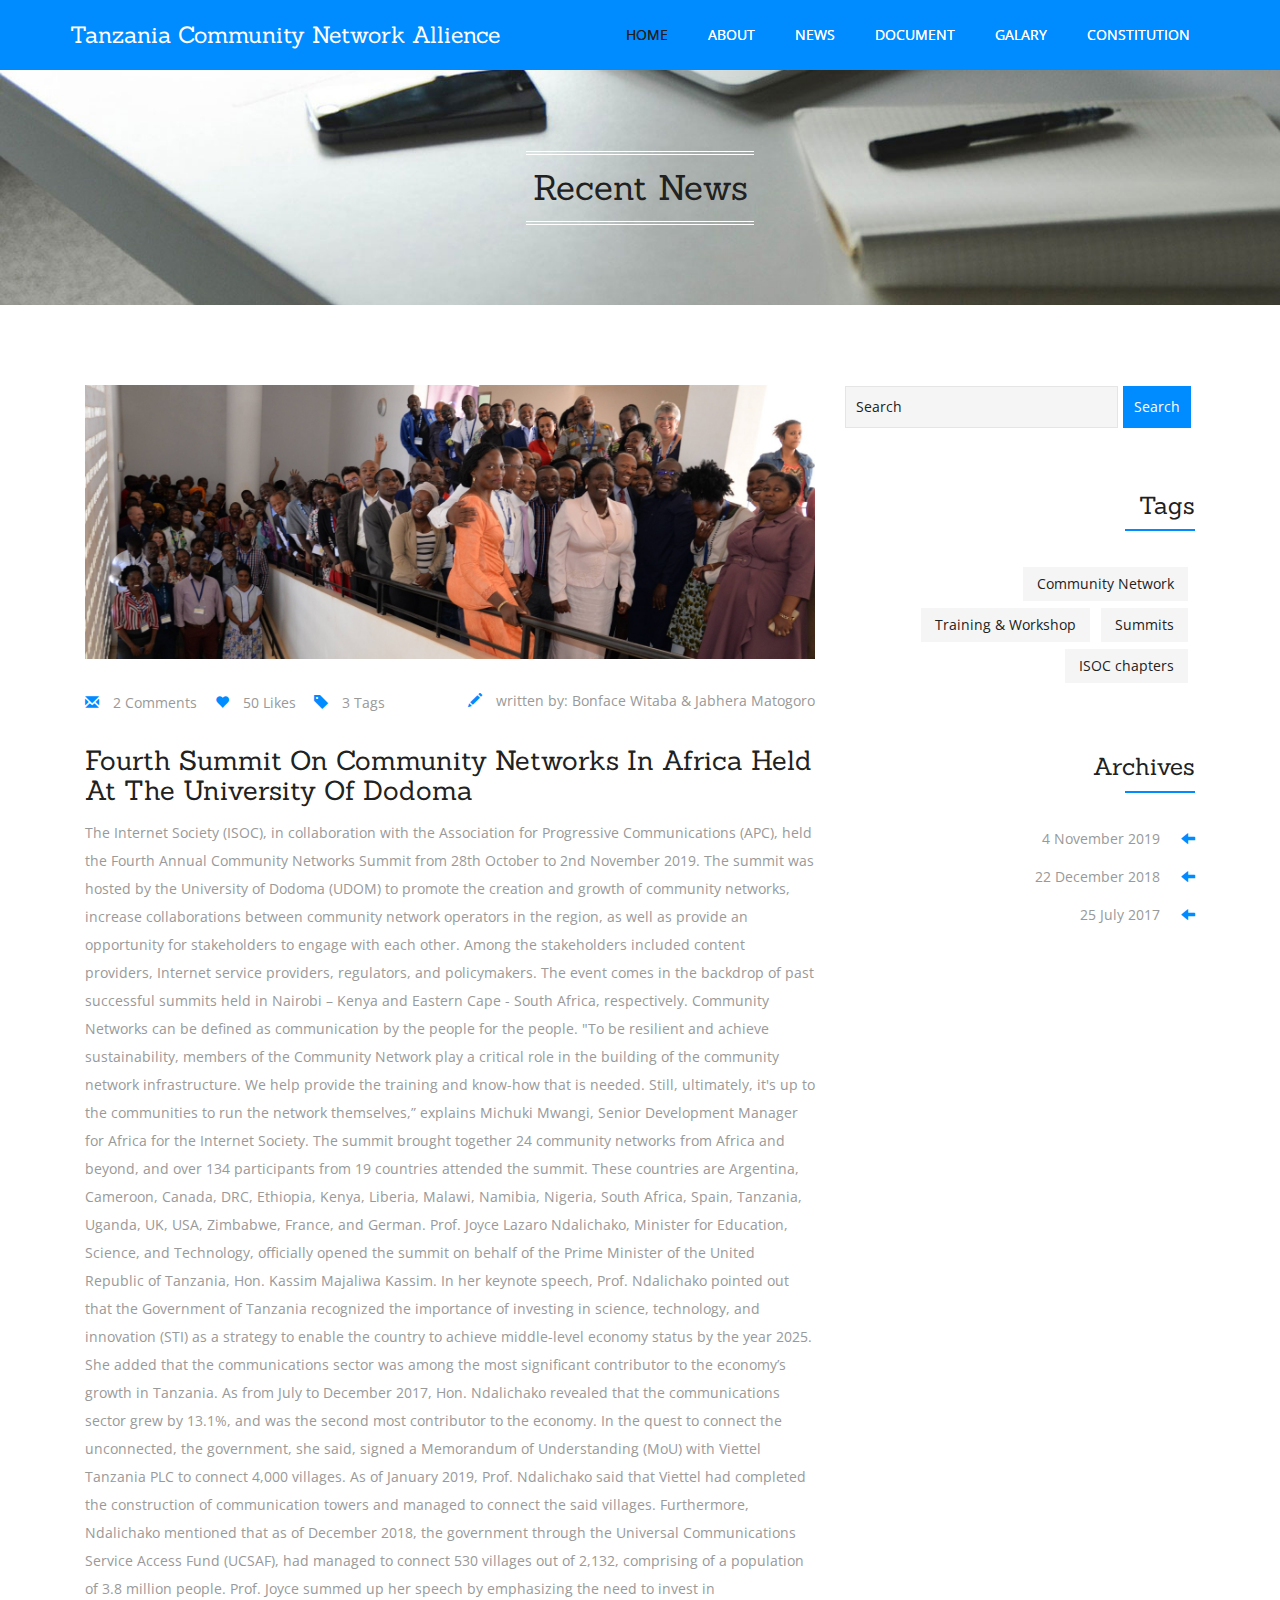
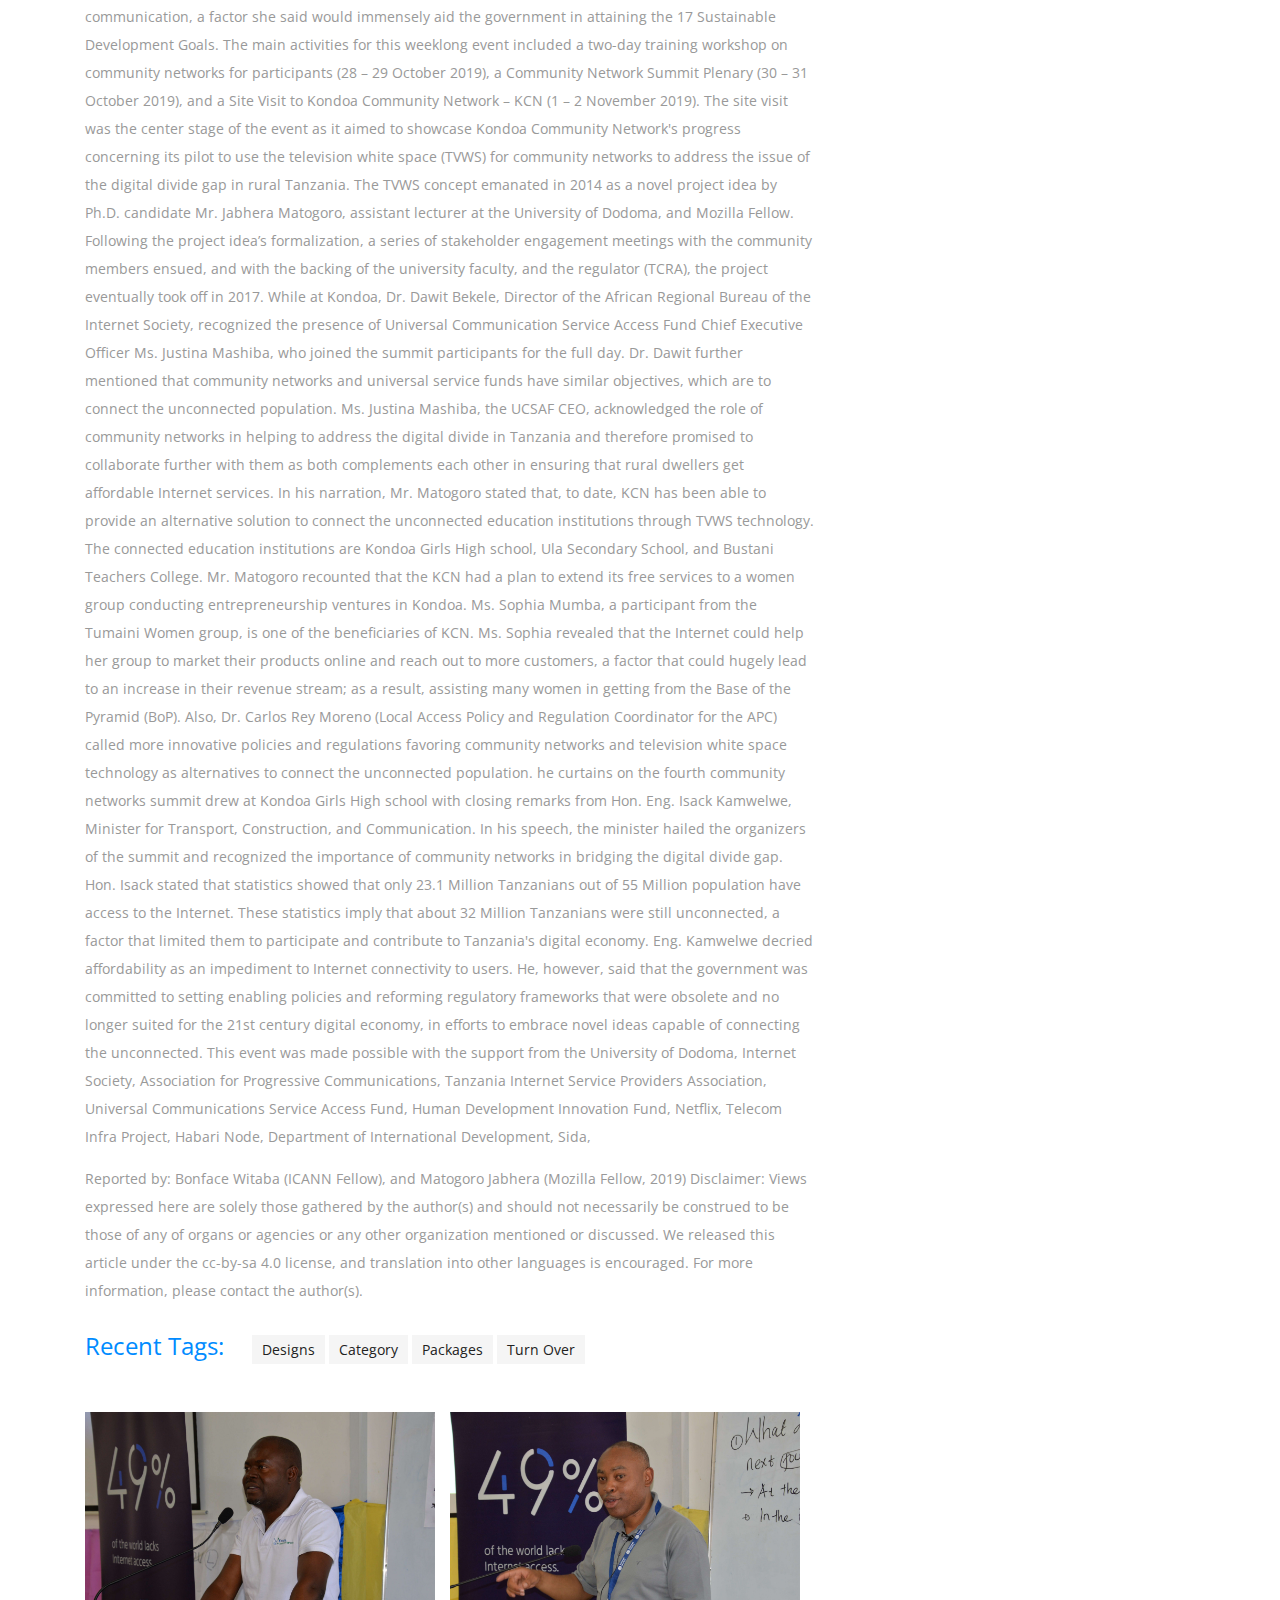
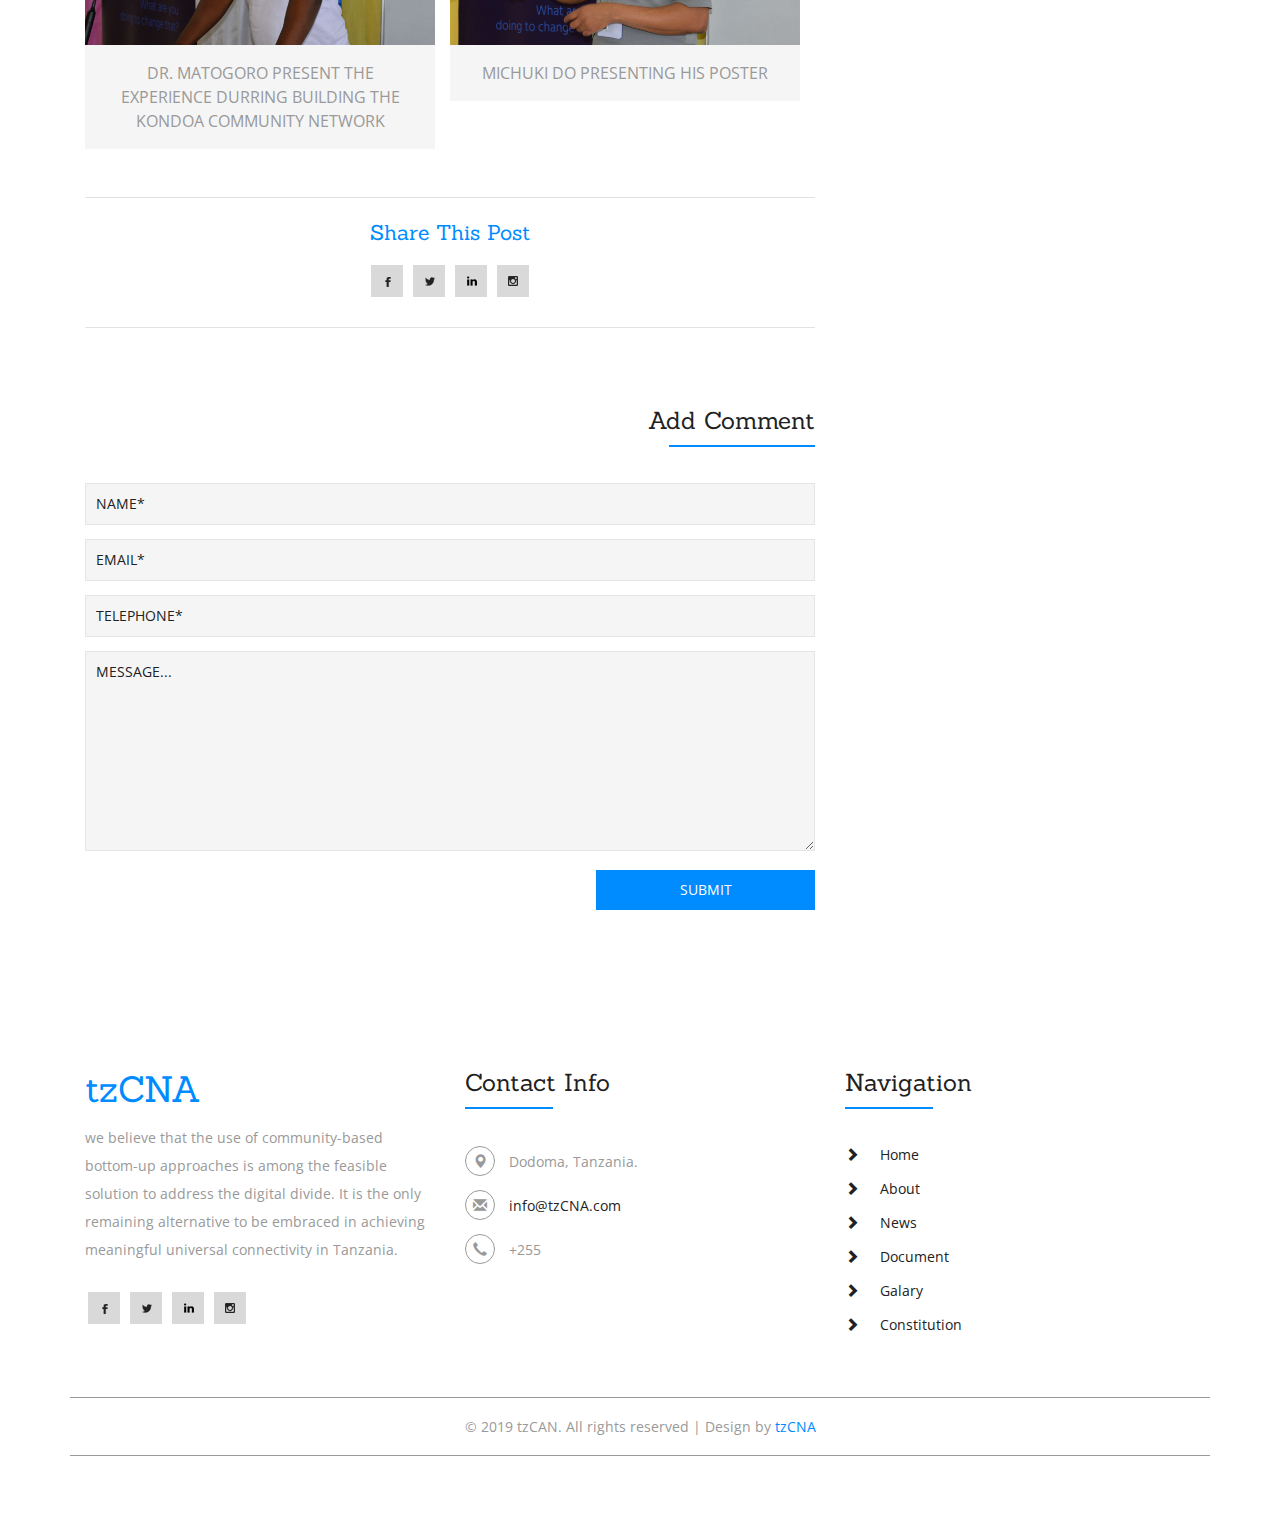
<file: news.html>
<!DOCTYPE html>
<html>
<head>
<link rel="icon" href="images/logo.png" type="image/png" sizes="16x16"/>
<title>tzCNA | Tanzania Community network Allience</title>
<!-- for-mobile-apps -->
<meta name="viewport" content="width=device-width, initial-scale=1">
<meta http-equiv="Content-Type" content="text/html; charset=utf-8" />
<meta name="keywords" content="Tanzania Community network Allience, internet society, ISOC, community network, Kondoa community network, KCN" />
<script type="application/x-javascript"> addEventListener("load", function() { setTimeout(hideURLbar, 0); }, false);
		function hideURLbar(){ window.scrollTo(0,1); } </script>
<!-- //for-mobile-apps -->
<link href="css/bootstrap.css" rel="stylesheet" type="text/css" media="all" />
<link href="css/style.css" rel="stylesheet" type="text/css" media="all" />
<!-- js -->
<script type="text/javascript" src="js/jquery-2.1.4.min.js"></script>
<!-- //js -->
<link href='//fonts.googleapis.com/css?family=Sanchez:400,400italic' rel='stylesheet' type='text/css'>
<link href='//fonts.googleapis.com/css?family=Open+Sans:400,300,300italic,400italic,600,600italic,700,700italic,800,800italic' rel='stylesheet' type='text/css'>
<!-- start-smoth-scrolling -->
<script type="text/javascript" src="js/move-top.js"></script>
<script type="text/javascript" src="js/easing.js"></script>
<script type="text/javascript">
	jQuery(document).ready(function($) {
		$(".scroll").click(function(event){		
			event.preventDefault();
			$('html,body').animate({scrollTop:$(this.hash).offset().top},1000);
		});
	});
</script>
<!-- start-smoth-scrolling -->
</head>
	
<body>
<!--navigation-->
	<div class="top-nav">
		<div class="container">
			<nav class="navbar navbar-default">
				<div class="navbar-header navbar-left">
					<button type="button" class="navbar-toggle collapsed" data-toggle="collapse" data-target="#bs-example-navbar-collapse-1">
						<span class="sr-only">Toggle navigation</span>
						<span class="icon-bar"></span>
						<span class="icon-bar"></span>
						<span class="icon-bar"></span>
					</button>
					<h4><a class="navbar-brand" href="index.html">Tanzania Community Network Allience</a></h4>
				</div>
				<!-- Collect the nav links, forms, and other content for toggling -->
				<div class="collapse navbar-collapse navbar-right" id="bs-example-navbar-collapse-1">
					<nav class="menu menu--shylock">
						<ul class="nav navbar-nav link-effect-7" id="link-effect-7">
							<li class="active"><a href="index.html" data-hover="Home">Home</a></li>
							<li><a href="about.html" data-hover="About">About</a></li>
							<li><a href="news.html" data-hover="News">News</a></li>
							<li><a href="#" data-hover="Document">Document</a></li>
							<li><a href="#" data-hover="Galary">Galary</a></li>
							<li><a href="#" data-hover="Constitution">Constitution</a></li>
						</ul>
					</nav>
				</div>
			</nav>	
		</div>	
	</div>	
<!--navigation-->
<!-- banner1 -->
	<div class="banner1">
		<div class="container">
			<h3>Recent News</h3>
		</div>
	</div>
<!-- //banner1 -->
<!-- single -->
	<div class="single">
		<div class="container">
			<div class="col-md-8 w3agile_single_left">
				<div class="w3agile_single_left1">
					<img src="images/banner1.jpg" alt=" " class="img-responsive" />
					<ul>
						<li><span class="glyphicon glyphicon-envelope" aria-hidden="true"></span><a href="#">2 Comments</a></li>
						<li><span class="glyphicon glyphicon-heart" aria-hidden="true"></span><a href="#">50 Likes</a></li>
						<li><span class="glyphicon glyphicon-tag" aria-hidden="true"></span><a href="#">3 Tags</a></li>
						<li><span class="glyphicon glyphicon-pencil" aria-hidden="true"></span>written by: Bonface Witaba & Jabhera Matogoro</li>
					</ul>
					<h4>Fourth Summit on Community Networks in Africa held at the University of Dodoma</h4>
					<p>The Internet Society (ISOC), in collaboration with the Association for Progressive Communications (APC), 
						held the Fourth Annual Community Networks Summit from 28th October to 2nd November 2019. The summit was 
						hosted by the University of Dodoma (UDOM) to promote the creation and growth of community networks, 
						increase collaborations between community network operators in the region, as well as provide an opportunity 
						for stakeholders to engage with each other. Among the stakeholders included content providers, Internet service 
						providers, regulators, and policymakers. The event comes in the backdrop of past successful summits held in 
						Nairobi – Kenya and Eastern Cape - South Africa, respectively.
						
						Community Networks can be defined as communication by the people for the people. "To be resilient and achieve 
						sustainability, members of the Community Network play a critical role in the building of the community network 
						infrastructure. We help provide the training and know-how that is needed. Still, ultimately, it's up to the 
						communities to run the network themselves,” explains Michuki Mwangi, Senior Development Manager for Africa for 
						the Internet Society. The summit brought together 24 community networks from Africa and beyond, and over 134 participants 
						from 19 countries attended the summit. These countries are Argentina, Cameroon, Canada, DRC, Ethiopia, Kenya, Liberia, Malawi, 
						Namibia, Nigeria, South Africa, Spain, Tanzania, Uganda, UK, USA, Zimbabwe, France, and German.
							
						Prof. Joyce Lazaro Ndalichako, Minister for Education, Science, and Technology, officially opened the summit on behalf of 
						the Prime Minister of the United Republic of Tanzania, Hon. Kassim Majaliwa Kassim. In her keynote speech, Prof. Ndalichako 
						pointed out that the Government of Tanzania recognized the importance of investing in science, technology, and innovation (STI) 
						as a strategy to enable the country to achieve middle-level economy status by the year 2025. She added that the communications 
						sector was among the most significant contributor to the economy’s growth in Tanzania. As from July to December 2017, 
						Hon. Ndalichako revealed that the communications sector grew by 13.1%, and was the second most contributor to the economy. 
						In the quest to connect the unconnected, the government, she said, signed a Memorandum of Understanding (MoU) with Viettel 
						Tanzania PLC to connect 4,000 villages. As of January 2019, Prof. Ndalichako said that Viettel had completed the construction of 
						communication towers and managed to connect the said villages. Furthermore, Ndalichako mentioned that as of December 2018, 
						the government through the Universal Communications Service Access Fund (UCSAF), had managed to connect 530 villages out of 2,132, 
						comprising of a population of 3.8 million people. Prof. Joyce summed up her speech by emphasizing the need to invest in communication, 
						a factor she said would immensely aid the government in attaining the 17 Sustainable Development Goals.
							
						The main activities for this weeklong event included a two-day training workshop on community networks for participants (28 – 29 October 2019), 
						a Community Network Summit Plenary (30 – 31 October 2019), and a Site Visit to Kondoa Community Network – KCN (1 – 2 November 2019). 
						The site visit was the center stage of the event as it aimed to showcase Kondoa Community Network's progress concerning its pilot to use the 
						television white space (TVWS) for community networks to address the issue of the digital divide gap in rural Tanzania. 
						The TVWS concept emanated in 2014 as a novel project idea by Ph.D. candidate Mr. Jabhera Matogoro, assistant lecturer at the University of Dodoma, 
						and Mozilla Fellow. Following the project idea’s formalization, a series of stakeholder engagement meetings with the community members ensued, 
						and with the backing of the university faculty, and the regulator (TCRA), the project eventually took off in 2017.
							
						While at Kondoa, Dr. Dawit Bekele, Director of the African Regional Bureau of the Internet Society, recognized the presence of Universal Communication 
						Service Access Fund Chief Executive Officer Ms. Justina Mashiba, who joined the summit participants for the full day. Dr. Dawit further mentioned 
						that community networks and universal service funds have similar objectives, which are to connect the unconnected population. Ms. Justina Mashiba, 
						the UCSAF CEO, acknowledged the role of community networks in helping to address the digital divide in Tanzania and therefore promised to collaborate 
						further with them as both complements each other in ensuring that rural dwellers get affordable Internet services. In his narration, 
						Mr. Matogoro stated that, to date, KCN has been able to provide an alternative solution to connect the unconnected education institutions through 
						TVWS technology. The connected education institutions are Kondoa Girls High school, Ula Secondary School, and Bustani Teachers College. 
						Mr. Matogoro recounted that the KCN had a plan to extend its free services to a women group conducting entrepreneurship ventures in Kondoa. 
						Ms. Sophia Mumba, a participant from the Tumaini Women group, is one of the beneficiaries of KCN. Ms. Sophia revealed that the Internet could help 
						her group to market their products online and reach out to more customers, a factor that could hugely lead to an increase in their revenue stream; 
						as a result, assisting many women in getting from the Base of the Pyramid (BoP). Also, Dr. Carlos Rey Moreno (Local Access Policy and 
						Regulation Coordinator for the APC) called more innovative policies and regulations favoring community networks and television white space technology 
						as alternatives to connect the unconnected population.
							
						he curtains on the fourth community networks summit drew at Kondoa Girls High school with closing remarks from Hon. Eng. Isack Kamwelwe, 
						Minister for Transport, Construction, and Communication.  In his speech, the minister hailed the organizers of the summit and recognized the 
						importance of community networks in bridging the digital divide gap. Hon. Isack stated that statistics showed that only 23.1 Million Tanzanians out 
						of 55 Million population have access to the Internet. These statistics imply that about 32 Million Tanzanians were still unconnected, a factor that 
						limited them to participate and contribute to Tanzania's digital economy. Eng. Kamwelwe decried affordability as an impediment to Internet 
						connectivity to users. He, however, said that the government was committed to setting enabling policies and reforming regulatory frameworks that 
						were obsolete and no longer suited for the 21st century digital economy, in efforts to embrace novel ideas capable of connecting the unconnected.
							
						This event was made possible with the support from the University of Dodoma, Internet Society, Association for Progressive Communications, Tanzania 
						Internet Service Providers Association, Universal Communications Service Access Fund, Human Development Innovation Fund, Netflix, 
						Telecom Infra Project, Habari Node, Department of International Development, Sida,
					</p>
					<p>	
						Reported by: Bonface Witaba (ICANN Fellow), and Matogoro Jabhera (Mozilla Fellow, 2019)
							
						Disclaimer: Views expressed here are solely those gathered by the author(s) and should not necessarily be construed to be those of any of organs or 
						agencies or any other organization mentioned or discussed. We released this article under the cc-by-sa 4.0 license, and translation into other 
						languages is encouraged. For more information, please contact the author(s).</p>
				</div>
				<div class="agile_recent_tag">
					<ul>
						<li>Recent Tags: </li>
						<li><a href="#">Designs</a></li>
						<li><a href="#">Category</a></li>
						<li><a href="#">Packages</a></li>
						<li><a href="#">Turn Over</a></li>
					</ul>
				</div>
				<div class="w3agile_single_left2">
					<div class="col-md-6 w3agile_single_left2_grid">
						<img src="images/21.jpg" alt=" " class="img-responsive">
						<p>Dr. Matogoro present the experience durring building the KONDOA COMMUNITY NETWORK</p>
					</div>
					<div class="col-md-6 w3agile_single_left2_grid">
						<img src="images/20.jpg" alt=" " class="img-responsive">
						<p>Michuki do presenting his poster</p>
					</div>
					<div class="clearfix"> </div>
				</div>
				<div class="wthree_share_post">
					<h4>Share This Post</h4>
					<ul class="social-icons">
						<li><a href="#" class="icon-button twitter"><i class="icon-twitter"></i><span></span></a></li>
						<li><a href="#" class="icon-button google"><i class="icon-google"></i><span></span></a></li>
						<li><a href="#" class="icon-button v"><i class="icon-v"></i><span></span></a></li>
						<li><a href="#" class="icon-button pinterest"><i class="pinterest"></i><span></span></a></li>
					</ul>
				</div>
				<div class="w3ls_comment">
					<h4>Add Comment</h4>
					<form action="#" method="post">
						<input type="text" name="Name" value="Name*" onfocus="this.value = '';" onblur="if (this.value == '') {this.value = 'Name*';}" required="">
						<input type="email" name="Email" value="Email*" onfocus="this.value = '';" onblur="if (this.value == '') {this.value = 'Email*';}" required="">
						<input type="text" name="Telephone" value="Telephone*" onfocus="this.value = '';" onblur="if (this.value == '') {this.value = 'Telephone*';}" required="">
						<textarea  name="Message" onfocus="this.value = '';" onblur="if (this.value == '') {this.value = 'Message...';}" required="">Message...</textarea>
						<input type="submit" value="Submit">
					</form>
				</div>
			</div>
			<div class="col-md-4 w3agile_single_right">
				<div class="w3_search">
					<form action="#" method="post">
						<input type="text" name="Search" value="Search" onfocus="this.value = '';" onblur="if (this.value == '') {this.value = 'Search';}" required="">
						<input type="submit" value="Search">
					</form>
				</div>
				<div class="agileits_tags">
					<h4>Tags</h4>
					<ul>	
						<li><a href="#">Community Network</a></li>
						<li><a href="#">Training & Workshop</a></li>
						<li><a href="#">Summits</a></li>
						<li><a href="#">ISOC chapters</a></li>
					</ul>
				</div>
				<div class="agileits_categories agileits_archives">
					<h4>Archives</h4>
					<ul>
						<li><a href="index.html">4 November 2019</a><span class="glyphicon glyphicon-arrow-left" aria-hidden="true"></span></li>
						<li>22 December 2018<span class="glyphicon glyphicon-arrow-left" aria-hidden="true"></span></li>
						<li>25 July 2017<span class="glyphicon glyphicon-arrow-left" aria-hidden="true"></span></li>
					</ul>
				</div>
			</div>
			<div class="clearfix"> </div>
		</div>
	</div>
<!-- //single -->
<!-- footer -->
	<div class="footer">
		<div class="container">
			<div class="agileinfo_footer_grids">
				<div class="col-md-4 agileinfo_footer_grid">
					<h2><a href="index.html">tzCNA</a></h2>
					<p>we believe that the use of community-based bottom-up approaches is among the feasible solution to address the digital divide. 
						It is the only remaining alternative to be embraced in achieving meaningful universal connectivity in Tanzania.</p>
					<ul class="social-icons">
						<li><a href="#" class="icon-button twitter"><i class="icon-twitter"></i><span></span></a></li>
						<li><a href="#" class="icon-button google"><i class="icon-google"></i><span></span></a></li>
						<li><a href="#" class="icon-button v"><i class="icon-v"></i><span></span></a></li>
						<li><a href="#" class="icon-button pinterest"><i class="pinterest"></i><span></span></a></li>
					</ul>
				</div>
				<div class="col-md-4 agileinfo_footer_grid">
					<h3>Contact Info</h3>
					<ul class="agileinfo_footer_grid_list">
						<li><i class="glyphicon glyphicon-map-marker" aria-hidden="true"></i>Dodoma, Tanzania.</li>
						<li><i class="glyphicon glyphicon-envelope" aria-hidden="true"></i><a href="#">info@tzCNA.com</a></li>
						<li><i class="glyphicon glyphicon-earphone" aria-hidden="true"></i>+255</li>
					</ul>
				</div>
				<div class="col-md-4 agileinfo_footer_grid">
					<h3>Navigation</h3>
					<ul class="agileinfo_footer_grid_nav">
						<li><span class="glyphicon glyphicon-chevron-right" aria-hidden="true"></span><a href="index.html">Home</a></li>
						<li><span class="glyphicon glyphicon-chevron-right" aria-hidden="true"></span><a href="about.html">About</a></li>
						<li><span class="glyphicon glyphicon-chevron-right" aria-hidden="true"></span><a href="news.html">News</a></li>
						<li><span class="glyphicon glyphicon-chevron-right" aria-hidden="true"></span><a href="#">Document</a></li>
						<li><span class="glyphicon glyphicon-chevron-right" aria-hidden="true"></span><a href="#">Galary</a></li>
						<li><span class="glyphicon glyphicon-chevron-right" aria-hidden="true"></span><a href="#">Constitution</a></li>
					</ul>
				</div>
				<div class="clearfix"> </div>
			</div>
			<div class="w3agile_footer_copy">
				<p>&copy; 2019 tzCAN. All rights reserved | Design by <a href="#">tzCNA</a></p>
			</div>
		</div>
	</div>
<!-- //footer -->
<!-- for bootstrap working -->
	<script src="js/bootstrap.js"></script>
<!-- //for bootstrap working -->
<!-- here stars scrolling icon -->
	<script type="text/javascript">
		$(document).ready(function() {
			/*
				var defaults = {
				containerID: 'toTop', // fading element id
				containerHoverID: 'toTopHover', // fading element hover id
				scrollSpeed: 1200,
				easingType: 'linear' 
				};
			*/
								
			$().UItoTop({ easingType: 'easeOutQuart' });
								
			});
	</script>
<!-- //here ends scrolling icon -->
</body>
</html>
</file>
<file: css/style.css>
html, body{
    font-size: 100%;
	font-family: 'Open Sans', sans-serif;
	background:#ffffff;
}
p{
	margin:0;
}
p,ul li,ol li{
	font-size:14px;
}
h1,h2,h3,h4,h5,h6{
	font-family: 'Sanchez', serif;
	margin:0;
}
ul,label{
	margin:0;
	padding:0;
}
body a:hover{
	text-decoration:none;
}
input[type="submit"],.w3ls_banner_scroll a,.agile_recent_tag ul li a,.agileits_categories ul li a,.w3agile_single_left1 ul li a,.agileits_tags ul li a,.w3agile_more a,.agileinfo_services_grid1 h4 a,.agileinfo_footer_grid_nav li a,.w3agile_footer_copy p a,.agileinfo_footer_grid ul.agileinfo_footer_grid_list li a,.w3_blog_grid_right h4 a,.w3_blog_grid_right ul li a,.view-sixth a.info,.wthree_steps_grid1,.wthree_steps_grid1_sub,.wthree_steps_grid h4{
	transition: .5s ease-in;
	-webkit-transition: .5s ease-in;
	-moz-transition: .5s ease-in;
	-o-transition: .5s ease-in;
	-ms-transition: .5s ease-in;
}
/*-- nav --*/
.top-nav {
    background:#008BFF;
}
.navbar-default {
    background: none;
    border: none;
}
.navbar-default .navbar-nav > .active > a, .navbar-default .navbar-nav > .active > a:hover, .navbar-default .navbar-nav > .active > a:focus {
    color: #212121;
    background-color: transparent;
}
.navbar-default .navbar-nav > li > a:hover, .navbar-default .navbar-nav > li > a:focus {
    color: #212121;
}
.navbar {
    margin-bottom: 0;
}
.navbar-brand {
    height: 70px;
    padding:15px 0;
    font-size: 1.3em;
    line-height: 40px;
}
.navbar-default .navbar-brand:hover, .navbar-default .navbar-brand:focus,.navbar-default .navbar-brand {
    color: #fff;
}
.navbar-nav > li > a {
    font-size: 14px;
    padding:25px 0;
	text-transform: uppercase;
}
.navbar-default .navbar-nav > li > a {
    color: #fff;
}
.link-effect-7 {
  -moz-perspective: 900px;
  -webkit-perspective: 900px;
  perspective: 900px;
}
.link-effect-7 a {
  text-shadow: none;
  margin: 0 20px;
  -moz-transition: 0.3s;
  -o-transition: 0.3s;
  -webkit-transition: 0.3s;
  transition: 0.3s;
}
.link-effect-7 li.active a::before {
  color: #212121;
}
.link-effect-7 a::before {
  color: white;
  content: attr(data-hover);
  position: absolute;
  -moz-transition: 0.3s;
  -o-transition: 0.3s;
  -webkit-transition: 0.3s;
  transition: 0.3s;
  -moz-transform-origin: 50% 0 50%;
  -ms-transform-origin: 50% 0 50%;
  -webkit-transform-origin: 50% 0 50%;
  transform-origin: 50% 0 50%;
  -moz-transform-style: preserve-3d;
  -webkit-transform-style: preserve-3d;
  transform-style: preserve-3d;
}
.link-effect-7 a:hover {
  color: #797878;
}
.link-effect-7 a:hover::before {
  -moz-transform: translateY(22px) rotateX(-90deg);
  -ms-transform: translateY(22px) rotateX(-90deg);
  -webkit-transform: translateY(22px) rotateX(-90deg);
  transform: translateY(22px) rotateX(-90deg);
  -o-transform: translateY(22px) rotateX(-90deg);
}
/*-- //nav --*/
/*-- banner --*/
.banner{
	background:url(../images/banner1.jpg) no-repeat 0px 0px;
	background-size:cover;
	-webkit-background-size:cover;
	-moz-background-size:cover;
	-o-background-size:cover;
	-ms-background-size:cover;
	min-height:600px;
	position:relative;
}
.w3l_banner_info {
    padding: 3em 0;
    background: rgba(42, 42, 42, 0.67);
}
.w3l_banner_info_grid{
	text-align:center;
}
.w3l_banner_info_grid h3{
	font-size:2em;
    color: #fff;
    text-transform: capitalize;
    letter-spacing: 3px;
}
.w3l_banner_info_grid p{
	margin:1em 0 0;
	color:#fff;
	line-height:1.8em;
}
.w3ls_banner_scroll{
	position: absolute;
    bottom: 5%;
    left: 52%;
    width: 50px;
    height: 65px;
    border: 1px solid #000;
    border-radius: 25px;
}
.w3ls_banner_scroll a{
	background:url(../images/img-sp.png) no-repeat 13px 26px;
	display:block;
	width: 50px;
    height: 65px;
}
.w3ls_banner_scroll a:hover{
	margin-top:.5em;
}
/*-- //banner --*/
/*-- steps --*/
.steps,.blog,.services,.about,.skills,.team,.typo,.mail,.single{
	padding:5em 0;
}
h3.head{
	font-size: 2em;
    color: #212121;
    text-transform: capitalize;
    text-align: center;
}
p.urna{
	color:#999;
	padding:.5em 0 2em;
	line-height:1.8em;
	position:relative;
	text-align:center;
	font-weight: 500 !important;
}
p.urna:after{
	content: '';
    background: #008BFF;
    width: 10%;
    height: 2px;
    position: absolute;
    bottom: 0%;
    left: 45%;
}
.wthree_steps_grid{
	text-align:center;
	position:relative;
}
.wthree_steps_grid1_after:after{
	content: '';
    background: #EEE;
    height: 2px;
    width: 79%;
    position: absolute;
    left: 61%;
    top: 21%;
}
.wthree_steps_grid1{
	width: 80px;
    height: 80px;
    border: 1px solid #999;
    border-radius: 40px;
	margin: 0 auto;
}
.wthree_steps_grid:hover .wthree_steps_grid1{
	border: 1px solid #008BFF;
}
.wthree_steps_grid:hover .wthree_steps_grid1_sub span{
	color: #fff;
}
.wthree_steps_grid:hover .wthree_steps_grid1_sub{
	background: #212121;
}
.wthree_steps_grid1_sub{
	background: #f5f5f5;
    width: 63px;
    height: 63px;
    border-radius: 40px;
    margin: 0.5em auto;
}
.wthree_steps_grid1_sub span{
	color: #008BFF;
    font-size: 1em;
    top: 1.3em;
}
.wthree_steps_grid h4{
	font-size:1.2em;
	color: #212121;
	margin:1em 0;
	text-transform:capitalize;
}
.wthree_steps_grid:hover h4{
	color: #008BFF;
}
.wthree_steps_grid p {
	color:#999;
	line-height:1.8em;
}
.wthree_steps_grids{
	margin:3em 0 0;
}
/*-- //steps --*/
/*-- count --*/
.count{
	background: url(../images/1.jpg) no-repeat 0px 0px;
	background-size: cover;
    -webkit-background-size: cover;
    -moz-background-size: cover;
    -o-background-size: cover;
    -ms-background-size: cover;
    min-height: 400px;
    padding:8em 0 5em;
}
.agile_count_grid_left{
	float:left;
}
.agile_count_grid_left span{
	color:rgb(8, 8, 8);
}
.agile_count_grid_left span,.agile_count_grid_right p{
	font-size:2em;
}
.agile_count_grid_right{
	float: left;
    margin-left: 2em;
}
.agile_count_grid_right p{
	color:rgb(8, 8, 8);
}
.agile_count_grid h3{
	font-size: 1.3em;
    color: rgb(8, 8, 8);
    margin:1em 0 0;
    text-transform: uppercase;
    letter-spacing: 3px;
	position:relative;
	padding-bottom: 2em;
}
.agile_count_grid h3:after{
	content:'';
	background:rgb(8, 8, 8);
	height:2px;
	width:30%;
	position:absolute;
	bottom:0%;
	left:0%;
}
.agile_count_grid_left span {
    color: #008BFF;
    top: 5px;
}
/*-- work --*/
.work{
	padding:5em 0 0;
}
.agileits_work_grids {
    margin: 3em 0 0;
}
.agileits_work_grid{
	padding:0;
}
.view {
   overflow: hidden;
   position: relative;
   text-align: center;
}
.view .mask,.view .content {
   position: absolute;
   overflow: hidden;
   top: 0;
   left: 0;
}
.view img {
   display: block;
   position: relative;
}
.view a.info {
   display: inline-block;
    text-decoration: none;
    padding:20px 30px;
    background: #008BFF;
    color: #fff;
    text-transform: uppercase;
    font-size: 14px;
}
.view a.info hover {
   -webkit-box-shadow: 0 0 5px #000;
   -moz-box-shadow: 0 0 5px #000;
   box-shadow: 0 0 5px #000;
}
.view-sixth img {
   -webkit-transition: all 0.4s ease-in-out 0.5s;
   -moz-transition: all 0.4s ease-in-out 0.5s;
   -o-transition: all 0.4s ease-in-out 0.5s;
   -ms-transition: all 0.4s ease-in-out 0.5s;
   transition: all 0.4s ease-in-out 0.5s;
}
.view-sixth .mask {
   background-color: rgba(0, 0, 0, 0.5);
    -ms-filter: "progid: DXImageTransform.Microsoft.Alpha(Opacity=0)";
    filter: alpha(opacity=0);
    opacity: 0;
    -webkit-transition: all 0.3s ease-in 0.4s;
    -moz-transition: all 0.3s ease-in 0.4s;
    -o-transition: all 0.3s ease-in 0.4s;
    -ms-transition: all 0.3s ease-in 0.4s;
    transition: all 0.3s ease-in 0.4s;
    width: 100%;
    height: 100%;
	padding: 7.5em 0 0;
}
.view-sixth a.info {
   -ms-filter: "progid: DXImageTransform.Microsoft.Alpha(Opacity=0)";
   filter: alpha(opacity=0);
   opacity: 0;
   -webkit-transform: translateY(100px);
   -moz-transform: translateY(100px);
   -o-transform: translateY(100px);
   -ms-transform: translateY(100px);
   transform: translateY(100px);
   -webkit-transition: all 0.3s ease-in-out 0.1s;
   -moz-transition: all 0.3s ease-in-out 0.1s;
   -o-transition: all 0.3s ease-in-out 0.1s;
   -ms-transition: all 0.3s ease-in-out 0.1s;
   transition: all 0.3s ease-in-out 0.1s;
}
.view-sixth a.info:hover{
	background:#fff;
	color:#212121;
}
.view-sixth:hover .mask {
   -ms-filter: "progid: DXImageTransform.Microsoft.Alpha(Opacity=100)";
   filter: alpha(opacity=100);
   opacity: 1;
   -webkit-transition-delay: 0s;
   -moz-transition-delay: 0s;
   -o-transition-delay: 0s;
   -ms-transition-delay: 0s;
   transition-delay: 0s;
}
.view-sixth:hover img {
   -webkit-transition-delay: 0s;
   -moz-transition-delay: 0s;
   -o-transition-delay: 0s;
   -ms-transition-delay: 0s;
   transition-delay: 0s;
}
.view-sixth:hover a.info {
   -ms-filter: "progid: DXImageTransform.Microsoft.Alpha(Opacity=100)";
   filter: alpha(opacity=100);
   opacity: 1;
   -webkit-transform: translateY(0px);
   -moz-transform: translateY(0px);
   -o-transform: translateY(0px);
   -ms-transform: translateY(0px);
   transform: translateY(0px);
   -webkit-transition-delay: 0.3s;
   -moz-transition-delay: 0.3s;
   -o-transition-delay: 0.3s;
   -ms-transition-delay: 0.3s;
   transition-delay: 0.3s;
}	
/*--flexisel--*/
.flex-slider{	
background:#222227;
padding: 70px 0 165px 0;
}
.opportunity{
background:#28282e;
margin:0px 20px;
padding:80px 0;
position:relative;
}
#flexiselDemo1 {
	display: none;
}
.nbs-flexisel-container {
	position: relative;
	max-width: 100%;
}
.nbs-flexisel-ul {
	position: relative;
	width: 9999px;
	margin: 0px;
	padding: 0px;
	list-style-type: none;
	text-align: center;
}
.nbs-flexisel-inner {
	overflow: hidden;
	margin: 0px auto;
}
.nbs-flexisel-item {
	float: left;
	margin: 0;
	padding: 0px;
	position: relative;
	line-height: 0px;
}
.nbs-flexisel-item > img {
	cursor: pointer;
	position: relative;
}
/*---- Nav ---*/
.nbs-flexisel-nav-left, .nbs-flexisel-nav-right {
	width:60px;
	height:115px;
	position: absolute;
	cursor: pointer;
	z-index: 100;
}
.nbs-flexisel-nav-left {
	left:0%;
	top: 15% !important;
	display:none;
	}
.nbs-flexisel-nav-right {
	right: 0%;
	top: 15% !important;
	display:none;
	}
/*--//flexisel--*/
/*-- //work --*/
/*-- blog --*/
.w3_blog_grids {
    margin: 3em 0 0;
}
.w3_blog_grid_left{
	padding:0;
}
.w3_blog_grid_right{
	background: #008BFF;
    padding: 5.5em 1.5em 0;
    min-height: 406px;
}
.w3_blog_grid_right h4 a{
	font-size:1em;
	color:#fff;
	text-decoration:none;
	text-transform:capitalize;
}
.w3_blog_grid_right h4 a:hover{
	color:#212121;
}
.w3_blog_grid_left img{
	width:100%;
}
.w3_blog_grid_right h5{
	font-size:14px;
	color:#212121;
	padding:.5em 0 1em;
	font-style:italic;
	position:relative;
}
.w3_blog_grid_right h5:after{
	content:'';
	background:#fff;
	height:2px;
	width:30%;
	position:absolute;
	bottom:0%;
	left:0%;
}
.w3_blog_grid_right p{
	color:#fff;
	line-height:2em;
	margin:1.5em 0 1em;
}
.w3_blog_grid_right ul li{
	display:inline-block;
	color:#fff;
}
.w3_blog_grid_right ul li span{
	padding-right:1em;
}
.w3_blog_grid_right ul li a{
	text-decoration:none;
	color:#fff;
}
.w3_blog_grid_right ul li a:hover{
	color:#212121;
}
.w3_blog_grid_right ul li:last-child {
    margin-left: 2em;
}
/*-- //blog --*/
/*-- newsletter --*/
.newsletter{
	background:url(../images/6.jpg) no-repeat 0px 0px;
	background-size:cover;
	-webkit-background-size:cover;
	-moz-background-size:cover;
	-o-background-size:cover;
	-ms-background-size:cover;
	min-height:400px;
	padding:7em 0 5em;
}
.w3agile_newsletter_left h3{
	font-size:2em;
	color:#fff;
	position:relative;
	padding-bottom:1em;
}
.w3agile_newsletter_left h3:after{
	content:'';
	background:#fff;
	width:30%;
	height:2px;
	position:absolute;
	bottom:0%;
	left:0%;
}
.w3agile_newsletter_left p{
	color:#fff;
	line-height:2em;
	margin:2em 0 0;
}
.w3agile_newsletter_right input[type="email"]{
	outline:none;
	border:1px solid #fff;
	color:#fff;
	font-size:14px;
	padding:10px;
	width:70%;
	float:left;
	background:none;
}
.w3agile_newsletter_right input[type="submit"]{
	outline: none;
    border: 1px solid #FFFFFF;
    color: #fff;
    font-size: 14px;
    padding: 10px 0;
    width: 30%;
    background: #008BFF;
}
.w3agile_newsletter_right input[type="submit"]:hover{
	background: #fff;
	border: 1px solid #008BFF;
	color:#212121;
}
.w3agile_newsletter_right {
    margin: 5em 0 0;
}
.w3agile_newsletter_left {
    padding-right: 2em;
}

/*-- readmore --*/

.w3_blog_grid_right input[type="submit"]{
    border: 1px solid #FFFFFF;
    color: #fff;
    font-size: 14px;
    background: #008BFF;
}
.w3_blog_grid_right input[type="submit"]:hover{
	background: #fff;
	border: 1px solid #008BFF;
	color:#212121;
}

/*-- footer --*/
.footer{
	padding:5em 0;
}
.agileinfo_footer_grid h2 a{
	font-size:1.2em;
	color:#008BFF;
	text-decoration:none;
}
.agileinfo_footer_grid p{
	color:#999;
	margin:1em 0 2em;
	line-height:2em;
}
/*-- social-icons --*/
ul.social-icons li{
	display:inline-block;
}
.icon-button {
    background-color: #D9D9D9;
    cursor: pointer;
    display: inline-block;
    height: 2rem;
    line-height: 2rem;
    margin: 0 3px;
    position: relative;
    text-align: center;
    -webkit-user-select: none;
    -moz-user-select: none;
    -ms-user-select: none;
    user-select: none;
    width: 2rem;
}
.icon-button i {
    background: none;
    color: white;
    height: 2rem;
    left: 0;
    line-height: 2rem;
    position: absolute;
    top: 0;
    width: 2rem;
    z-index: 10;
}
.icon-button span {
    border-radius: 0;
    display: block;
    height: 0;
    left: 0;
    margin: 0;
    position: absolute;
    top:0;
    -webkit-transition: all 0.3s;
    -moz-transition: all 0.3s;
    -o-transition: all 0.3s;
    transition: all 0.3s;
    width: 0;
}
.twitter span{
    background-color:#3b5998;
}
.google span{
	background-color:#55acee;
}
.v span{
	background-color:#dd4b39;
}
.pinterest span{
	background-color:#833ab4;
}
.icon-button:hover span {
    width: 2rem;
    height: 2rem;
    margin: 0;
}
ul.social-icons li .icon-button .icon-twitter{
    background:url(../images/img-sp.png) no-repeat -4px -35px;
    display: block;
}
ul.social-icons li .icon-button .icon-twitter:hover{
    background-position:-4px -74px;
}
ul.social-icons li .icon-button .icon-google{
    background:url(../images/img-sp.png) no-repeat -42px -38px;
    display: block;
}
ul.social-icons li .icon-button .icon-google:hover{
    background-position:-42px -74px;
}
ul.social-icons li .icon-button .icon-v{
    background:url(../images/img-sp.png) no-repeat -79px -36px;
    display: block;
}
ul.social-icons li .icon-button .icon-v:hover{
    background-position:-79px -71px;
}
ul.social-icons li .icon-button .pinterest{
    background:url(../images/img-sp.png) no-repeat -125px -36px;
    display: block;
}
ul.social-icons li .icon-button .pinterest:hover{
    background-position:-125px -70px;
}
/*-- //social-icons --*/
.agileinfo_footer_grid h3{
	font-size: 1.5em;
    color: #212121;
    padding-bottom: .5em;
    position: relative;
    margin-bottom: 1.5em;
}
.agileinfo_footer_grid h3:after{
	content:'';
	background:#008BFF;
	width:25%;
	height:2px;
	position:absolute;
	bottom:0%;
	left:0%;
}
.agileinfo_footer_grid ul.agileinfo_footer_grid_list li,.agileinfo_footer_grid_nav li {
    list-style-type: none;
    margin-bottom: 1em;
	color: #999;
}
.agileinfo_footer_grid ul.agileinfo_footer_grid_list li i {
    color: #999;
    border: 1px solid #999;
    padding: .5em;
    border-radius: 100%;
    -webkit-border-radius: 100%;
    -moz-border-radius: 100%;
    -o-border-radius: 100%;
    -ms-border-radius: 100%;
    margin-right: 1em;
}
.agileinfo_footer_grid ul.agileinfo_footer_grid_list li span {
    display: block;
    margin-left: 3em;
}
.agileinfo_footer_grid ul.agileinfo_footer_grid_list li a,.agileinfo_footer_grid_nav li a{
	color:#212121;
	text-decoration:none;
}
.agileinfo_footer_grid ul.agileinfo_footer_grid_list li a:hover,.agileinfo_footer_grid_nav li a:hover{
	color:#999;
	text-decoration:none;
}
.agileinfo_footer_grid_nav li span {
    color: #212121;
    padding-right: 1.5em;
}
.w3agile_footer_copy{
	margin:3em 0 0;
	padding:1em 0;
	border-top:1px solid #999;
	border-bottom:1px solid #999;
	text-align:center;
}
.w3agile_footer_copy p{
	color:#999;
	line-height:1.8em;
}
.w3agile_footer_copy p a{
	color:#008BFF;
	text-decoration:none;
}
.w3agile_footer_copy p a:hover{
	color:#999;
}
/*-- //footer --*/
/*-- to-top --*/
#toTop {
	display: none;
	text-decoration: none;
	position: fixed;
	bottom: 20px;
	right: 2%;
	overflow: hidden;
	z-index: 999; 
	width: 32px;
	height: 32px;
	border: none;
	text-indent: 100%;
	background: url(../images/arrow.png) no-repeat 0px 0px;
}
#toTopHover {
	width: 32px;
	height: 32px;
	display: block;
	overflow: hidden;
	float: right;
	opacity: 0;
	-moz-opacity: 0;
	filter: alpha(opacity=0);
}
/*-- //to-top --*/
/*-- services --*/
.banner1{
	background:url(../images/9.jpg) no-repeat 0px 0px;
	background-size:cover;
	-webkit-background-size:cover;
	-moz-background-size:cover;
	-o-background-size:cover;
	-ms-background-size:cover;
	min-height:300px;
}
.banner1 h3{
	text-align: center;
    color: #212121;
    font-size: 2.5em;
    padding: .5em 0;
    position: relative;
	margin:2em 0 0;
}
.banner1 h3:before{
	border-top:4px double #fff;
	content:'';
	position:absolute;
	top:0%;
	left:40%;
}
.banner1 h3:after{
	border-bottom: 4px double #fff;
    content: '';
    position: absolute;
    bottom: 0%;
    right: 40%;
}
.banner1 h3:before,.banner1 h3:after{
	width: 20%;
}
.agileinfo_services_grids{
	margin:3em 0 0;
}
.agileinfo_services_grid1{
	position:relative;
}
.agileinfo_services_grid1:after{
	border-top: 4px solid #008BFF;
    top: -3px;
    content: '';
    height: 2px;
    left: 0;
    position: absolute;
    width: 100%;
    transition: all 0.4s ease-in 0s;
}
.agileinfo_services_grid1:after{
    width: 0;
}
.agileinfo_services_grid:hover  .agileinfo_services_grid1:after {
    width: 100%;
}
.agileinfo_services_grid1 h4 a{
	display: block;
    font-size: 1.2em;
    color: #212121;
    text-decoration: none;
    margin: 1.5em 0 1em;
    text-transform: capitalize;
}
.agileinfo_services_grid1 h4 a:hover{
	color:#008BFF;
}
.agileinfo_services_grid1 p{
	color:#999;
	line-height:2em;
	margin-bottom: 2.5em;
}
.w3agile_more a{
	text-decoration: none;
    color: #fff;
    padding: 8px 30px;
    background: #008BFF;
    font-size: 14px;
    font-weight: 700;
    text-transform: uppercase;
}
/* Underline From Center */
.hvr-underline-from-center {
  display: inline-block;
  vertical-align: middle;
  -webkit-transform: translateZ(0);
  transform: translateZ(0);
  box-shadow: 0 0 1px rgba(0, 0, 0, 0);
  -webkit-backface-visibility: hidden;
  backface-visibility: hidden;
  -moz-osx-font-smoothing: grayscale;
  position: relative;
  overflow: hidden;
}
.hvr-underline-from-center:before {
  content: "";
  position: absolute;
  z-index: -1;
  left: 50%;
  right: 50%;
  bottom: 0;
  background: #212121;
    height: 2px;
  -webkit-transition-property: left, right;
  transition-property: left, right;
  -webkit-transition-duration: 0.3s;
  transition-duration: 0.3s;
  -webkit-transition-timing-function: ease-out;
  transition-timing-function: ease-out;
}
.hvr-underline-from-center:hover:before, .hvr-underline-from-center:focus:before, .hvr-underline-from-center:active:before,.agileinfo_services_grid:hover .hvr-underline-from-center:before{
  left: 0;
  right: 0;
}
/*-- //services --*/
/*-- about --*/
.w3_about_grid h3{
	font-size:1.8em;
	color:#212121;
	text-transform:capitalize;
	line-height:1.5em;
}
.w3_about_grid p i{
	color:#212121;
	display:block;
	margin:1em 0 1em;
}
.w3_about_grid p{
	color:#999;
	line-height:2em;
}
.skills{
	background:#f5f5f5;
}
body .bar_group__bar.thin::before, body .bar_group__bar.thick::before {
  display: block;
  content: '';
  position: absolute;
  z-index: -1;
}

body .bar_group__bar.thin::before {
  width: 100%;
  height: 30px;
  background: #fff;
}

body .bar_group__bar.thin {
  width: 0%;
  height: 30px;
  background: #008BFF;
  margin-bottom: 20px;
  -webkit-transition: width 1s;
          transition: width 1s;
}
.bar_group{
    position: relative;
    z-index: 1;
}
body .bar_group__bar.thin:last-child {
    margin-bottom: 0;
}
.agileits_skills_grids {
    margin: 3em 0 0;
}
p.b_label {
    font-size: .9em;
    text-transform: uppercase;
    color: #212121;
    margin-bottom: .8em;
}
.agile_team_grids{
	margin:3em 0 0;
}
.agile_team_grid1{
	padding: 1em;
    border: 4px double #D0D0D0;
    text-align: center;
}
.agile_team_grid1 h3{
	font-size:1em;
	text-transform:uppercase;
	color:#212121;
	margin-bottom:.5em;
}
.agile_team_grid1 p{
	color:#008BFF;
}
.agile_team_grid_main{
	position:relative;
	overflow:hidden;
}
.agile_team_grid_main .p-mask{
    opacity: 0;
    visibility: hidden;
    background: rgba(0, 0, 0, 0.72);
    bottom: 0%;
    position: absolute;
    padding:1em 0 .6em;
    width: 100%;
    -webkit-transform: translate3d( 0px, 100%, 0px );
    -moz-transform: translate3d( 0px, 100%, 0px );
    -ms-transform: translate3d( 0px, 100%, 0px );
    -o-transform: translate3d( 0px, 100%, 0px );
    transform: translate3d( 0px, 100%, 0px );
    -webkit-transition: all .5s ease 0s;
    -moz-transition: all .5s ease 0s;
    transition: all .5s ease 0s;
    text-align: center;
}
.agile_team_grid:hover .p-mask{
    opacity: 1;
    visibility: visible;
    -webkit-transform: translate3d( 0px, 0px, 0px );
    -moz-transform: translate3d( 0px, 0px, 0px );
    -ms-transform: translate3d( 0px, 0px, 0px );
    -o-transform: translate3d( 0px, 0px, 0px );
    transform: translate3d( 0px, 0px, 0px );
}
/*-- //about --*/
/*--Typography--*/
.well {
    font-weight: 300;
    font-size: 14px;
}
.list-group-item {
    font-weight: 300;
    font-size: 14px;
}
li.list-group-item1 {
    font-size: 14px;
    font-weight: 300;
}
.typo p {
    margin: 0;
    font-size: 14px;
    font-weight: 300;
}
.show-grid [class^=col-] {
    background: #fff;
	text-align: center;
	margin-bottom: 10px;
	line-height: 2em;
	border: 10px solid #f0f0f0;
}
.show-grid [class*="col-"]:hover {
	background: #e0e0e0;
}
.grid_3{
	margin-bottom:2em;
}
.xs h3, h3.m_1{
	color:#000;
	font-size:1.7em;
	font-weight:300;
	margin-bottom: 1em;
}
.grid_3 p{
	color: #999;
	font-size: 0.85em;
	margin-bottom: 1em;
	font-weight: 300;
}
.grid_4{
	background:none;
	margin-top:50px;
}
.label {
	font-weight: 300 !important;
	border-radius:4px;
}  
.grid_5{
	background:none;
	padding:2em 0;
}
.grid_5 h3, .grid_5 h2, .grid_5 h1, .grid_5 h4, .grid_5 h5, h3.hdg, h3.bars {
	margin-bottom: 1em;
    color:#008BFF;
}
.table > thead > tr > th, .table > tbody > tr > th, .table > tfoot > tr > th, .table > thead > tr > td, .table > tbody > tr > td, .table > tfoot > tr > td {
	border-top: none !important;
}
.tab-content > .active {
	display: block;
	visibility: visible;
}
.pagination > .active > a, .pagination > .active > span, .pagination > .active > a:hover, .pagination > .active > span:hover, .pagination > .active > a:focus, .pagination > .active > span:focus {
	z-index: 0;
}
.badge-primary {
	background-color: #03a9f4;
}
.badge-success {
	background-color: #8bc34a;
}
.badge-warning {
	background-color: #ffc107;
}
.badge-danger {
	background-color: #e51c23;
}
.grid_3 p{
	line-height: 2em;
	color: #888;
	font-size: 0.9em;
	margin-bottom: 1em;
	font-weight: 300;
}
.bs-docs-example {
	margin: 1em 0;
}
section#tables  p {
	margin-top: 1em;
}
.tab-container .tab-content {
	border-radius: 0 2px 2px 2px;
	border: 1px solid #e0e0e0;
	padding: 16px;
	background-color: #ffffff;
}
.table td, .table>tbody>tr>td, .table>tbody>tr>th, .table>tfoot>tr>td, .table>tfoot>tr>th, .table>thead>tr>td, .table>thead>tr>th {
	padding: 15px!important;
}
.table > thead > tr > th, .table > tbody > tr > th, .table > tfoot > tr > th, .table > thead > tr > td, .table > tbody > tr > td, .table > tfoot > tr > td {
	font-size: 0.9em;
	color: #999;
	border-top: none !important;
}
.tab-content > .active {
	display: block;
	visibility: visible;
}
.label {
	font-weight: 300 !important;
}
.label {
	padding: 4px 6px;
	border: none;
	text-shadow: none;
}
.nav-tabs {
	margin-bottom: 3em;
}
.alert {
	font-size: 0.85em;
}
h1.t-button,h2.t-button,h3.t-button,h4.t-button,h5.t-button {
	line-height:2em;
	margin-top:0.5em;
	margin-bottom: 0.5em;
}
li.list-group-item1 {
	line-height: 2.5em;
}
.input-group {
	margin-bottom: 20px;
}
.in-gp-tl{
	padding:0;
}
.in-gp-tb{
	padding-right:0;
}
.list-group {
	margin-bottom: 48px;
}
ol {
	margin-bottom: 44px;
}
h2.typoh2{
    margin: 0 0 10px;
}
@media (max-width:768px){
	.grid_5 {
		padding: 0 0 1em;
	}
	.grid_3 {
		margin-bottom: 0em;
	}
}
@media (max-width:640px){
	h1, .h1, h2, .h2, h3, .h3 {
		margin-top: 0px;
		margin-bottom: 0px;
	}
	.grid_5 h3, .grid_5 h2, .grid_5 h1, .grid_5 h4, .grid_5 h5, h3.hdg, h3.bars {
		margin-bottom: .5em;
	}
	.progress {
		height: 10px;
		margin-bottom: 10px;
	}
	ol.breadcrumb li,.grid_3 p,ul.list-group li,li.list-group-item1 {
		font-size: 14px;
	}
	.breadcrumb {
		margin-bottom: 10px;
	}
	.well {
		font-size: 14px;
		margin-bottom: 10px;
	}
	h2.typoh2 {
		font-size: 1.5em;
	}
	.label {
		font-size: 60%;
	}
}
@media (max-width:480px){
	.table h1 {
		font-size: 26px;
	}
	.table h2 {
		font-size: 23px;
	}
	.table h3 {
		font-size: 20px;
	}
	.label {
		font-size: 53%;
	}
	.alert,p {
		font-size: 14px;
	}
	.pagination {
		margin: 20px 0 0px;
	}
}
@media (max-width: 320px){
	.grid_4 {
		margin-top: 18px;
	}
	h3.title {
		font-size: 1.6em;
	}
	.alert, p,ol.breadcrumb li, .grid_3 p,.well, ul.list-group li, li.list-group-item1,a.list-group-item {
		font-size: 13px;
	}
	.alert {
		padding: 10px;
		margin-bottom: 10px;
	}
	ul.pagination li a {
		font-size: 14px;
		padding: 5px 11px;
	}
	.list-group {
		margin-bottom: 10px;
	}
	.well {
		padding: 10px;
	}
	.nav > li > a {
		font-size: 14px;
	}
	table.table.table-striped,.table-bordered,.bs-docs-example {
		display: none;
	}
}
/*--//Typography --*/
/*-- mail --*/
.agileinfo_mail_grid_left input[type="text"],.agileinfo_mail_grid_left input[type="email"],.agileinfo_mail_grid_left textarea{
	outline:none;
	padding:10px 10px 25px;
	color:#212121;
	font-size:14px;
	background:none;
	border:none;
	border-bottom:1px solid #212121;
	width:100%;
}
.agileinfo_mail_grid_left input[type="email"],.agileinfo_mail_grid_left input[type="text"]:nth-child(4){
	margin:1.5em 0;
}
.agileinfo_mail_grid_left input[type="submit"]{
	outline:none;
	padding:10px 0px;
	color:#fff;
	font-size:14px;
	background:#008BFF;
	border:none;
	width:100%;
}
.agileinfo_mail_grid_left input[type="submit"]:hover{
	background:#212121;
}
.agileinfo_mail_grid_left textarea{
	min-height:150px;
	margin-bottom:1.5em;
}
.agileinfo_mail_grids{
	margin:3em 0 0;
}
.agileinfo_mail_grid_right{
	padding:0 3em;
}
.agileinfo_mail_grid_right iframe{
	width:100%;
	min-height:520px;
}
/*-- //mail --*/
/*-- single --*/
.w3_search input[type="text"]{
	outline: none;
    border: 1px solid #E5E5E5;
    background: #f5f5f5;
    padding: 10px;
    font-size: 14px;
    color: #212121;
    width: 78%;
}
.w3_search input[type="submit"]{
	outline: none;
    border: 1px solid;
    background: #008BFF;
    padding: 11px 0;
    font-size: 14px;
    color: #fff;
    width: 20%;
}
.w3_search input[type="submit"]:hover{
    background: #212121;
}
.agileits_categories,.agileits_tags{
	margin:4em 0;
}
.agileits_categories.agileits_archives {
    margin: 4em 0 0 !important;
}
.agileits_widget,.agileits_categories,.agileits_tags,.w3ls_comment{
	text-align:right;
}
.agileits_categories h4,.agileits_widget h4,.agileits_tags h4,.w3ls_comment h4{
	font-size:1.5em;
	color:#212121;
	position:relative;
	padding-bottom:.5em;
	margin-bottom:1.5em;
}
.agileits_categories h4:after,.agileits_widget h4:after,.agileits_tags h4:after,.w3ls_comment h4:after{
	content:'';
	background: #008BFF;
    width: 20%;
	height:2px;
	position:absolute;
	bottom:0%;
	right:0%;
}
.agileits_categories ul li{
	list-style-type:none;
	margin-bottom:1.3em;
	color:#999;
}
.agileits_categories ul li:last-child {
    margin: 0;
}
.agileits_categories ul li span{
	color:#008BFF;
	padding-left: 1.5em;
}
.agileits_categories ul li a{
	color:#999;
	text-decoration:none;
}
.agileits_categories ul li a:hover{
	color:#212121;
}
.agileits_widget p{
	color:#999;
	line-height:2em;
}
.agileits_tags ul li{
	display:inline-block;
	margin:0 0.5em .5em 0;
}
.agileits_tags ul li a{
	color: #212121;
    padding: .5em 1em;
    text-decoration: none;
    background: #f5f5f5;
    display: block;
}
.agileits_tags ul li a:hover{
	background:#008BFF;
	color:#fff;
}
.w3agile_single_left1 ul {
    padding:2em 0;
}
.w3agile_single_left1 ul li {
    display: inline-block;
    color: #999;
    margin-right: 1em;
}
.w3agile_single_left1 ul li:last-child{
	float:right;
	margin-right:0;
}
.w3agile_single_left1 ul li span {
    padding-right: 1em;
    color: #008BFF;
}
.w3agile_single_left1 ul li a {
    color: #999;
    text-decoration: none;
}
.w3agile_single_left1 ul li a:hover{
	color:#212121;
}
.w3agile_single_left1 h4 {
    font-size: 1.7em;
    color: #212121;
    text-transform: capitalize;
}
.w3agile_single_left1 p {
    margin:1em 0 0em;
    line-height: 2em;
    color: #999;
}
.w3agile_single_left2_grid{
    padding-left: 0;
}
.w3agile_single_left2_grid p{
    padding: 1em;
    background: #F5F5F5;
    font-size: 1em;
    text-transform: uppercase;
    line-height: 1.5em;
    margin: 0;
    color: #999;
    text-align: center;
}
.w3agile_single_left2{
	margin:3em 0;
}
.agile_recent_tag ul li:first-child{
    margin-right: 1em;
}
.agile_recent_tag ul li {
    display: inline-block;
    font-size: 1.5em;
    color: #008BFF;
}
.agile_recent_tag ul li a {
    padding: 5px 10px;
    background:#f5f5f5;
    color: #212121;
    text-decoration: none;
    font-size: .6em;
}
.agile_recent_tag ul li a:hover{
	background:#212121;
	color:#fff;
}
.agile_recent_tag {
    margin: 1.5em 0 0;
}
.wthree_share_post{
	text-align:center;
	padding: 1.5em 0;
    border-top: 1px solid #E2E2E2;
    border-bottom: 1px solid #E2E2E2;
}
.wthree_share_post h4 {
    font-size: 1.3em;
    color: #008BFF;
    margin: 0 0 1em;
}
.w3ls_comment{
	margin:5em 0 0;
}
.w3ls_comment input[type="text"],.w3ls_comment input[type="email"],.w3ls_comment textarea{
	outline: none;
    padding: 10px;
    font-size: 14px;
    color: #212121;
    background: #f5f5f5;
    width: 100%;
    border: 1px solid #E5E5E5;
    text-transform: uppercase;
}
.w3ls_comment textarea{
	min-height:200px;
}
.w3ls_comment input[type="email"],.w3ls_comment textarea{
	margin:1em 0;
}
.w3ls_comment input[type="submit"]{
	outline:none;
	padding:10px 0;
	font-size:14px;
	color:#fff;
	background:#008BFF;
	width:30%;
	border:none;
	text-transform:uppercase;
}
.w3ls_comment input[type="submit"]:hover{
	background:#212121;
}
/*-- //single --*/
/*-----start-responsive-design------*/
@media (max-width:1366px){
	.banner {
		min-height: 525px;
	}
	.count {
		min-height: 320px;
		padding: 6em 0 5em;
	}
	.view-sixth .mask {
		padding: 6.5em 0 0;
	}
}
@media (max-width:1280px){
	.view a.info {
		padding: 18px 30px;
	}
	.banner1 {
		min-height: 235px;
	}
	.banner1 h3 {
		font-size: 2.2em;
		margin: 2.3em 0 0;
	}
	.newsletter {
		min-height: 335px;
		padding: 5em 0;
	}
}
@media (max-width:1080px){
	.navbar-brand {
		font-size: 1.2em;
	}
	.w3l_banner_info_grid h3 {
		font-size: 1.8em;
	}
	.banner {
		min-height: 490px;
	}
	.steps, .blog, .services, .about, .skills, .team, .typo, .mail, .single,.footer {
		padding: 4em 0;
	}
	.count {
		min-height: 240px;
		padding: 4em 0;
	}
	.agile_count_grid h3 {
		font-size: 1.05em;
	}
	.view-sixth .mask {
		padding: 5em 0 0;
	}
	.w3_blog_grid {
		padding-left: 0;
	}
	.w3_blog_grid_right {
		padding:4em 1em 0;
		min-height: 342px;
	}
	.w3_blog_grid_right h4 a {
		font-size: 1.2em;
	}
	.w3_blog_grid_right ul li:last-child {
		margin-left: 1em;
	}
	.w3agile_newsletter_left h3 {
		font-size: 1.8em;
	}
	.newsletter {
		min-height: 300px;
		padding: 4em 0;
	}
	.agileinfo_services_grid1 h4 a {
		font-size: 1.1em;
	}
	.w3_search input[type="submit"] {
		width: 23%;
	}
	.w3_search input[type="text"] {
		width: 75%;
	}
	.w3agile_single_left1 h4 {
		font-size: 1.5em;
	}
	.w3agile_single_left2_grid p {
		font-size: .9em;
	}
	.w3_about_grid {
		padding: 0;
	}
	.w3_about_grid h3 {
		font-size: 1.6em;
		margin: 1em 0 0;
	}
	.work {
		padding: 4em 0 0;
	}
}
@media (max-width:1024px){
	h3.head {
		font-size: 1.8em;
	}
}
@media (max-width:991px){
	.link-effect-7 a {
		margin: 0 16px;
	}
	.navbar-collapse {
		padding: 0;
	}
	.navbar-nav > li > a {
		padding: 31px 0 18px;
	}
	.w3l_banner_info_grid h3 {
		font-size: 1.35em;
	}
	.w3l_banner_info {
		padding: 2em 0;
	}
	.w3ls_banner_scroll a {
		background: url(../images/img-sp.png) no-repeat 8px 22px;
		width: 35px;
		height: 50px;
		background-size: 600%;
	}
	.w3ls_banner_scroll {
		width: 35px;
		height: 50px;
	}
	.wthree_steps_grid {
		float: left;
		width: 33.33%;
	}
	.wthree_steps_grid h4 {
		font-size: 1.1em;
	}
	.wthree_steps_grid1_after:after {
		width: 66.5%;
		left: 67%;
	}
	.agile_count_grid {
		float: left;
		width: 50%;
	}
	.agile_count_grid:nth-child(2) {
		margin-bottom: 2em;
	}
	.agile_count_grid h3 {
		padding-bottom: 1em;
	}
	.view a.info {
		padding: 15px 30px;
		font-size: 13px;
	}
	.view-sixth .mask {
		padding: 4.5em 0 0;
	}
	.w3_blog_grid_left,.w3_blog_grid_right {
		float: left;
		width: 50%;
	}
	.w3_blog_grid_right {
		padding: 10em 1em 0;
		min-height: 531px;
	}
	.w3_blog_grid:nth-child(2) {
		margin: 3em 0 0;
	}
	.w3_blog_grid_right p {
		color: #fff;
		line-height: 2em;
		margin: 2.5em 0 2em;
	}
	.w3agile_newsletter_right {
		margin: 3em 0 0;
	}
	.agileinfo_footer_grid {
		float: left;
		width: 33.33%;
	}
	.w3agile_footer_copy {
		margin: 2em 0 0;
	}
	.agileinfo_services_grid {
		float: left;
		width: 33.33%;
	}
	.agileinfo_services_grid1 h4 a {
		line-height: 1.5em;
	}
	.w3agile_single_left,.w3agile_single_right{
		padding: 0;
	}
	.agileinfo_services_grid1 p {
		margin-bottom: 1.5em;
	}
	.w3agile_single_left2_grid {
		float: left;
		width: 50%;
	}
	.w3agile_single_right {
		margin: 4em 0 0;
	}
	.agileits_categories, .agileits_tags {
		margin: 3em 0;
	}
	.w3_about_grid h3 {
		margin: 0;
	}
	.w3_about_grid:nth-child(2) {
		margin: 2em auto 0;
		width: 75%;
	}
	.agileits_skills_grid:nth-child(2) {
		margin: 1em 0 0;
	}
	.agile_team_grid {
		float: left;
		width: 50%;
	}
	.agile_team_grid_main img {
		margin: 0 auto;
	}
	.agile_team_grid:nth-child(2) {
		margin: 0 0 2em;
	}
	.agileinfo_mail_grid_right {
		padding: 0 1em;
		margin: 3em 0 0;
	}
	.agileinfo_mail_grid_right iframe {
		min-height: 350px;
	}
}
@media (max-width: 800px){
	.w3ls_banner_scroll {
		left: 50%;
	}
	.banner {
		min-height: 400px;
	}
	.steps, .blog, .services, .about, .skills, .team, .typo, .mail, .single, .footer {
		padding: 3em 0;
	}
	.work {
		padding: 3em 0 0;
	}
	.count {
		padding: 3em 0;
	}
	.agile_count_grid_left span, .agile_count_grid_right p {
		font-size: 1.8em;
	}
	.view-sixth .mask {
		padding: 3.5em 0 0;
	}
	.w3_blog_grid_right {
		min-height: 530px;
	}
	.banner1 {
		min-height: 175px;
	}
	.banner1 h3 {
		font-size: 2em;
		margin: 1.6em 0 0;
	}
}
@media (max-width: 768px){
	.navbar-brand {
		font-size: 1.1em;
	}
	.w3ls_banner_scroll {
		left: 50%;
	}
	.agile_count_grid {
		padding-left: 5em;
	}
	.view-sixth .mask {
		padding: 4.5em 0 0;
	}
	.agileits_work_grids,.w3_blog_grids,.w3_blog_grid:nth-child(2) {
		margin: 2em 0 0;
	}
	.agileinfo_footer_grid h2 a {
		font-size: 1em;
	}
	.agileinfo_services_grid1 h4 a {
		font-size: 1.03em;
	}
	.w3ls_comment {
		margin: 3em 0 0;
	}
	.agileits_categories, .agileits_tags {
		margin: 2em 0;
	}
	.agileits_categories.agileits_archives {
		margin: 2em 0 0 !important;
	}
	body .bar_group__bar.thin,body .bar_group__bar.thin::before {
		height: 20px;
	}
}
@media (max-width: 767px){
	.navbar-default .navbar-toggle {
		border-color: #fff;
	}
	.navbar-default .navbar-toggle .icon-bar {
		background-color: #fff;
	}
	.navbar-toggle {
		margin: 1.3em 0 0;
	}
	.navbar-default .navbar-toggle:hover, .navbar-default .navbar-toggle:focus {
		background-color: transparent;
	}
	.navbar-nav {
		margin: 0;
		text-align: center;
		background: #0081EC;
		padding:1em 0;
	}
	.navbar-nav > li > a {
		padding: 11px 0;
		overflow: hidden;
	}
	.navbar-collapse {
		border-top: none;
		box-shadow: none;
	}
}
@media (max-width: 736px){
	.w3l_banner_info_grid h3 {
		font-size: 1.4em;
		line-height: 1.5em;
	}
	.w3l_banner_info_grid p {
		margin: 0.5em 0 0;
	}
	.wthree_steps_grid {
		padding: 0;
	}
	.w3_blog_grid_right {
		min-height: 507px;
	}
	.agileinfo_footer_grid {
		padding-left: 0;
	}
}
@media (max-width: 667px){
	.wthree_steps_grid1_after:after {
		width: 61.5%;
		left: 69%;
	}
}
@media (max-width: 640px){
	.banner {
		min-height: 360px;
	}
	h3.head {
		font-size: 1.6em;
	}
	.wthree_steps_grid h4 {
		font-size: 1em;
	}
	.wthree_steps_grid p {
		width: 90%;
		margin: 0 auto;
	}
	.wthree_steps_grid1_after:after {
		width: 59.5%;
		left: 70%;
	}
	.agile_count_grid {
		padding-left: 3em;
	}
	.view-sixth .mask {
		padding: 6.5em 0 0;
	}
	.w3_blog_grid {
		padding-left: 1em;
	}
	.w3_blog_grid_right {
		min-height: 422px;
		padding: 7em 1em 0;
	}
	.w3agile_newsletter_left h3 {
		font-size: 1.6em;
	}
	.agileinfo_footer_grid {
		padding-left: 1em;
		float: none;
		width: 100%;
	}
	.agileinfo_footer_grid h3 {
		font-size: 1.4em;
	}
	.agileinfo_footer_grid h3:after {
		width: 15%;
	}
	.agileinfo_footer_grid:nth-child(2) {
		margin: 2em 0;
	}
	.agileinfo_services_grid {
		float: none;
		width: 60%;
		margin: 0 auto;
	}
	.agileinfo_services_grid1 h4 a {
		font-size: 1.2em;
		margin: 1em 0 0.5em;
	}
	.agileinfo_services_grid:nth-child(2) {
		margin: 2em auto;
	}
	.w3agile_single_right {
		margin: 3em 0 0;
	}
	.banner1 h3 {
		font-size: 1.8em;
		margin: 2em 0 0;
	}
	.banner1 {
		background-position:-170px 0px;
	}
	.banner1 h3:before, .banner1 h3:after {
		width: 35%;
	}
	.banner1 h3:before {
		left: 32%;
	}
	.banner1 h3:after {
		right: 33%;
	}
	.agileinfo_mail_grids {
		margin: 2em 0 0;
	}
	.agileinfo_mail_grid_right iframe {
		min-height: 300px;
	}
}
@media (max-width: 600px){
	.w3_blog_grid_right {
		min-height: 393px;
		padding: 5em 1em 0;
	}
}
@media (max-width: 568px){
	.navbar-brand {
		font-size: .93em;
	}
	.w3l_banner_info_grid h3 {
		letter-spacing: 1px;
	}
	.w3l_banner_info {
		padding: 1.5em 0;
	}
	.banner {
		min-height: 315px;
	}
	h3.head {
		font-size: 1.5em;
	}
	.wthree_steps_grids {
		margin: 2em 0 0;
	}
	.wthree_steps_grid h4 {
		font-size: .95em;
	}
	.wthree_steps_grid1_after:after {
		width: 54.5%;
		left: 73%;
		top: 18%;
	}
	.agile_count_grid h3 {
		font-size: 1em;
		letter-spacing: 2px;
	}
	.agile_count_grid_left span, .agile_count_grid_right p {
		font-size: 1.7em;
	}
	.view-sixth .mask {
		padding: 5.5em 0 0;
	}
	.w3_blog_grid_right {
		min-height: 368px;
		padding: 4em 1em 0;
	}
	.newsletter {
		padding: 3em 0;
	}
	.w3agile_newsletter_right {
		margin: 2em 0 0;
	}
}
@media (max-width: 480px){
	.steps, .blog, .services, .about, .skills, .team, .typo, .mail, .single, .footer {
		padding: 2em 0;
	}
	.wthree_steps_grid1_after:after{
		display:none;
	}
	.wthree_steps_grid {
		padding: 0 1em;
		float: none;
		width: 100%;
	}
	.wthree_steps_grid h4 {
		font-size: 1.1em;
	}
	.wthree_steps_grid p {
		width: 100%;
	}
	.banner {
		background-position:-125px 0px;
	}
	.wthree_steps_grid:nth-child(2) {
		margin: 2em 0;
	}
	.count {
		padding: 2em 0;
	}
	.agile_count_grid {
		padding-left: 1em;
	}
	p.urna {
		padding: .5em 0 1em;
	}
	.w3_blog_grid {
		padding: 0;
	}
	.w3_blog_grid_right p {
		margin: 1.5em 0 1em;
	}
	.w3_blog_grid_right ul li span {
		padding-right: .5em;
	}
	.w3_blog_grid_right ul li:last-child {
		margin-left: 0.5em;
	}
	.w3_blog_grid_right {
		min-height: 325px;
		padding: 3.5em 1em 0;
	}
	.view-sixth .mask {
		padding: 10em 0 0;
	}
	.work {
		padding: 2em 0 0;
	}
	.w3agile_footer_copy {
		margin: 1em 0 0;
	}
	.newsletter {
		padding: 2em 0;
	}
	.agileinfo_services_grid {
		width: 99%;
	}
	.agileinfo_services_grid1 h4 a {
		font-size: 1em;
	}
	.agileinfo_services_grids {
		margin: 2em 0 0;
	}
	.w3agile_single_left1 ul li:last-child {
		float: none;
		margin: 1em 0 0;
	}
	.w3agile_single_left1 h4 {
		font-size: 1.3em;
	}
	.agile_recent_tag ul li {
		font-size: 1.2em;
	}
	.w3agile_single_left2 {
		margin: 2em 0;
	}
	.w3agile_single_left2_grid {
		float: none;
		width: 95%;
		margin: 0 auto;
	}
	.w3agile_single_left2_grid:nth-child(2) {
		margin: 2em auto 0;
	}
	.w3ls_comment input[type="submit"] {
		width: 45%;
	}
	.agileits_categories h4, .agileits_widget h4, .agileits_tags h4, .w3ls_comment h4 {
		font-size: 1.4em;
	}
	.w3_about_grid h3 {
		font-size: 1.4em;
	}
	.w3_about_grid:nth-child(2) {
		margin: 1em auto 0;
		width: 100%;
	}
	.agileits_skills_grids {
		margin: 2em 0 0;
	}
	.agile_team_grid {
		float: none;
		width: 70%;
		margin:0 auto;
	}
	.agile_team_grid:nth-child(2) {
		margin: 2em auto;
	}
	.agile_team_grid:nth-child(4) {
		margin: 2em auto 0;
	}
	.agileinfo_mail_grid_right iframe {
		min-height: 250px;
	}
}
@media (max-width: 414px){
	.agile_count_grid h3 {
		letter-spacing: 0px;
	}
	.view-sixth .mask {
		padding: 8.5em 0 0;
	}
	.w3_blog_grid_left, .w3_blog_grid_right {
		float: none;
		width: 90%;
		margin: 0 auto;
	}
	.w3_blog_grid_right {
		min-height: auto;
		padding: 2em;
	}
	.w3agile_newsletter_left p {
		margin: 1em 0 0;
	}
	.w3agile_newsletter_left h3 {
		font-size: 1.4em;
	}
	.agileinfo_footer_grid {
		padding: 0;
	}
	.agileinfo_footer_grid h2 a {
		font-size: .9em;
	}
	.agileinfo_services_grid {
		width: 100%;
	}
	.w3agile_single_left1 h4 {
		font-size: 1.2em;
	}
	.agile_recent_tag ul li a {
		font-size: .7em;
		display: block;
	}
	.w3agile_single_left2_grid {
		width: 100%;
		padding: 0 1em;
	}
	.banner1 h3 {
		font-size: 1.5em;
	}
	.banner1 {
		min-height: 145px;
	}
	.agile_team_grids {
		margin: 2em 0 0;
	}
	.agile_team_grid {
		width: 80%;
	}
	.w3_about_grid p i {
		margin: 1em 0 0em;
	}
	.agileinfo_mail_grid_left,.agileinfo_mail_grid_right {
		padding: 0;
	}
}
@media (max-width: 384px){
	.w3l_banner_info_grid h3 {
		font-size: 1.3em;
	}
	.w3ls_banner_scroll {
		left: 48%;
	}
	h3.head {
		font-size: 1.4em;
	}
	.agile_count_grid {
		padding: 0 .5em;
	}
	.agile_count_grid h3 {
		font-size: 14px;
	}
	.view-sixth .mask {
		padding: 7.5em 0 0;
	}
	.w3_blog_grid_right {
		padding: 2em 2em 3em;
	}
	.w3agile_single_left1 h4 {
		line-height: 1.6em;
	}
	.agile_recent_tag ul li a {
		margin-bottom: .5em;
	}
	.w3ls_comment input[type="submit"] {
		width: 100%;
	}
	.w3_search input[type="text"] {
		width: 70%;
	}
	.w3_search input[type="submit"] {
		width: 28%;
	}
	.w3_about_grid h3 {
		font-size: 1.2em;
	}
	.agileinfo_mail_grid_right iframe {
		min-height: 200px;
	}
	.agile_team_grid {
		width: 90%;
	}
	.w3agile_newsletter_left,.w3agile_newsletter_right {
		padding: 0;
	}
}
@media (max-width: 320px){
	.navbar-brand {
		font-size: .85em;
		height: 63px;
		line-height: 33px;
	}
	.w3l_banner_info_grid h3 {
		font-size:1.1em;
	}
	p, ul li, ol li {
		font-size: 13px;
	}
	.banner {
		background-position: -280px 0px;
	}
	h3.head {
		font-size: 1.24em;
	}
	.agile_count_grid {
		padding: 0 1em;
		float: none;
		width: 75%;
		margin: 0 auto;
	}
	.agile_count_grid:nth-child(2) {
		margin: 2em auto;
	}
	.agile_count_grid:nth-child(3) {
		margin-bottom: 2em;
	}
	.view-sixth .mask {
		padding: 6.5em 0 0;
	}
	.w3_blog_grid_right h4 a {
		font-size: 1.1em;
	}
	.w3_blog_grid_right {
		padding: 1.5em 1.5em 2em;
	}
	.w3_blog_grid_left, .w3_blog_grid_right {
		width: 100%;
	}
	.w3_blog_grid_right ul li:last-child {
		margin-left: 1.5em;
	}
	.w3agile_newsletter_right input[type="email"],p.b_label,p.urna,.w3_search input[type="text"],.w3_search input[type="submit"],.w3ls_comment input[type="text"], .w3ls_comment input[type="email"], .w3ls_comment textarea,.w3agile_single_left2_grid p,.w3agile_more a,.nav > li > a,.w3agile_newsletter_right input[type="submit"] {
		font-size: 13px;
	}
	.w3agile_newsletter_right {
		margin: 1em 0 0;
	}
	.agileinfo_footer_grid h3 {
		font-size: 1.2em;
	}
	.agileinfo_footer_grid h2 a {
		font-size: .8em;
	}
	.agileinfo_services_grid,.agileits_skills_grid {
		padding: 0;
	}
	.agileinfo_services_grid1 h4 a {
		font-size: .9em;
	}
	.wthree_share_post h4 {
		font-size: 1.2em;
		margin: 0 0 0.5em;
	}
	.w3ls_comment {
		margin: 2em 0 0;
	}
	.agileits_categories h4, .agileits_widget h4, .agileits_tags h4, .w3ls_comment h4 {
		font-size:1.2em;
	}
	.agileinfo_mail_grid_left input[type="text"], .agileinfo_mail_grid_left input[type="email"], .agileinfo_mail_grid_left textarea {
		padding: 10px;
		font-size: 13px;
	}
	.agileinfo_mail_grid_left textarea {
		min-height: 100px;
	}
	.agileinfo_mail_grid_right {
		margin: 2em 0 0;
	}
	.banner1 {
		min-height: 125px;
	}
	.banner1 h3 {
		margin: 1.5em 0 0;
	}
	.banner1 h3:before, .banner1 h3:after {
		width:60%;
	}
	.banner1 h3:before {
		left: 20%;
	}
	.banner1 h3:after {
		right: 20%;
	}
}
</file>
